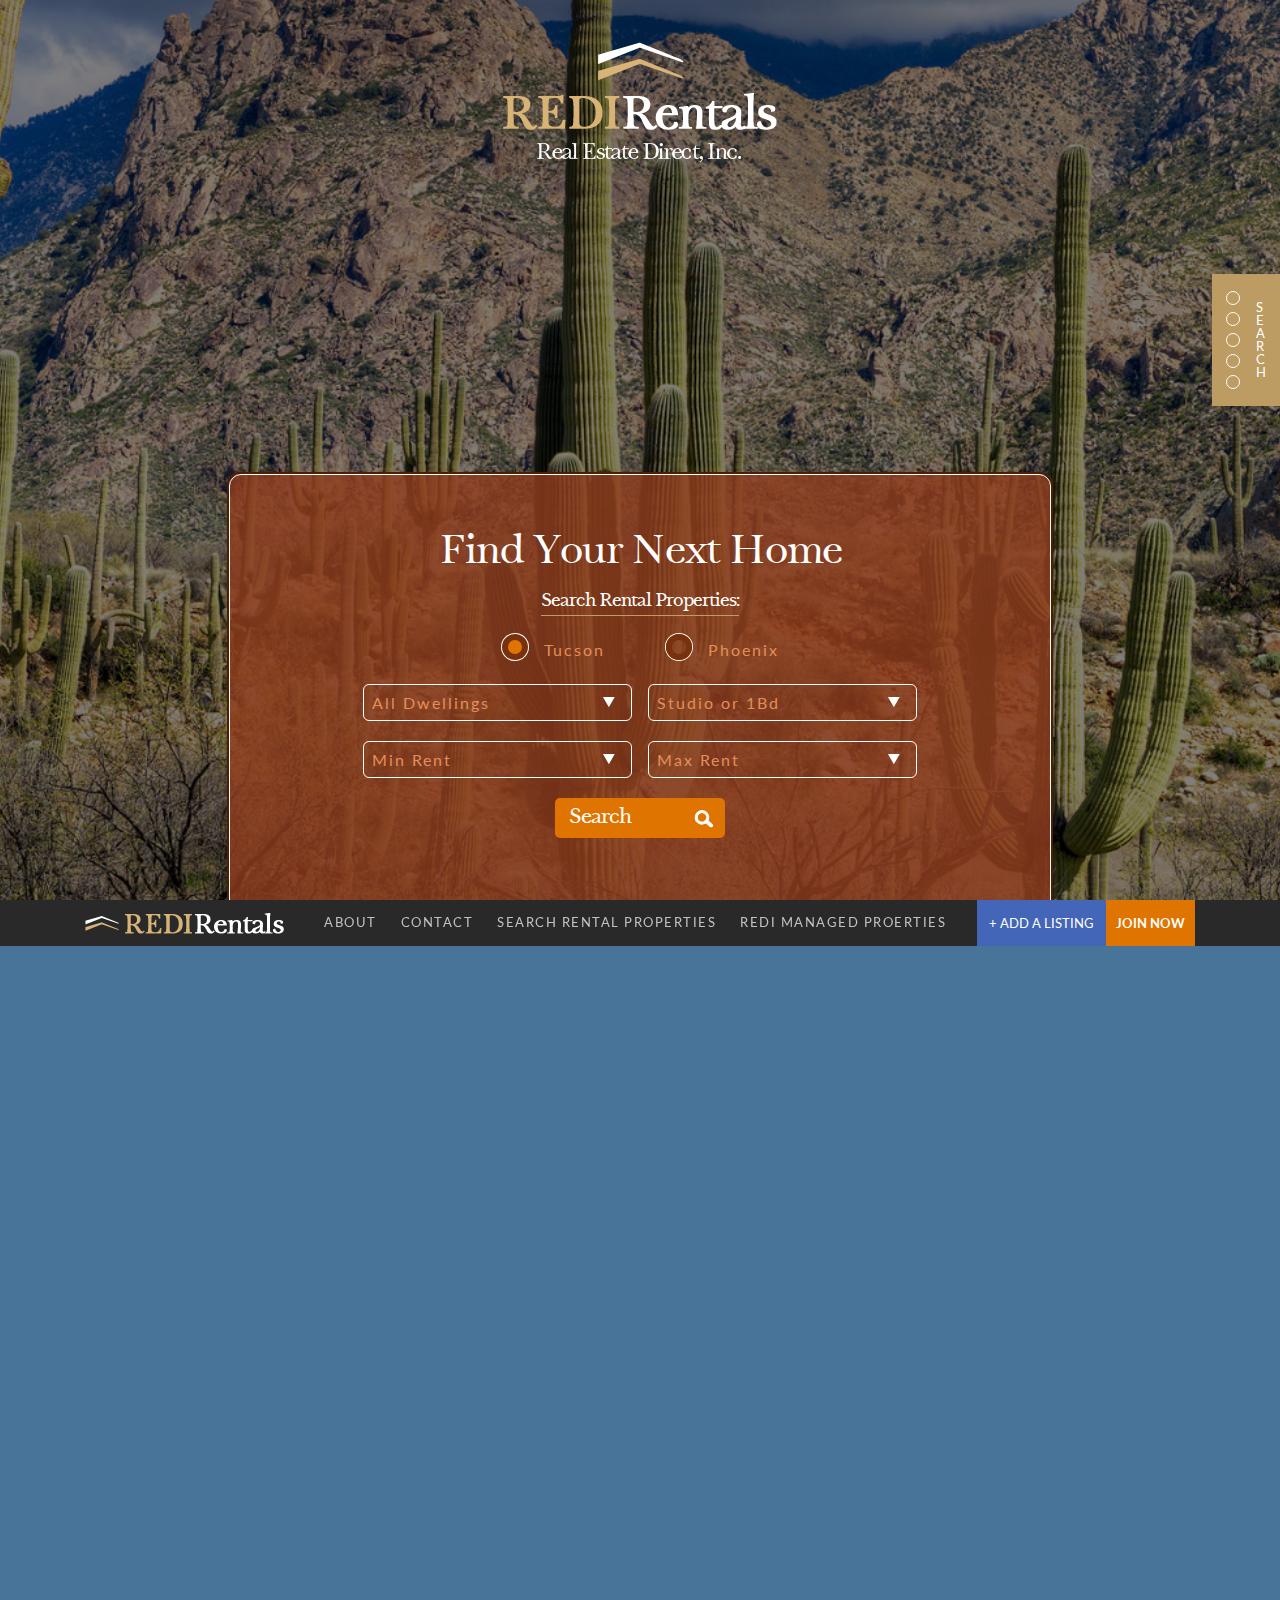
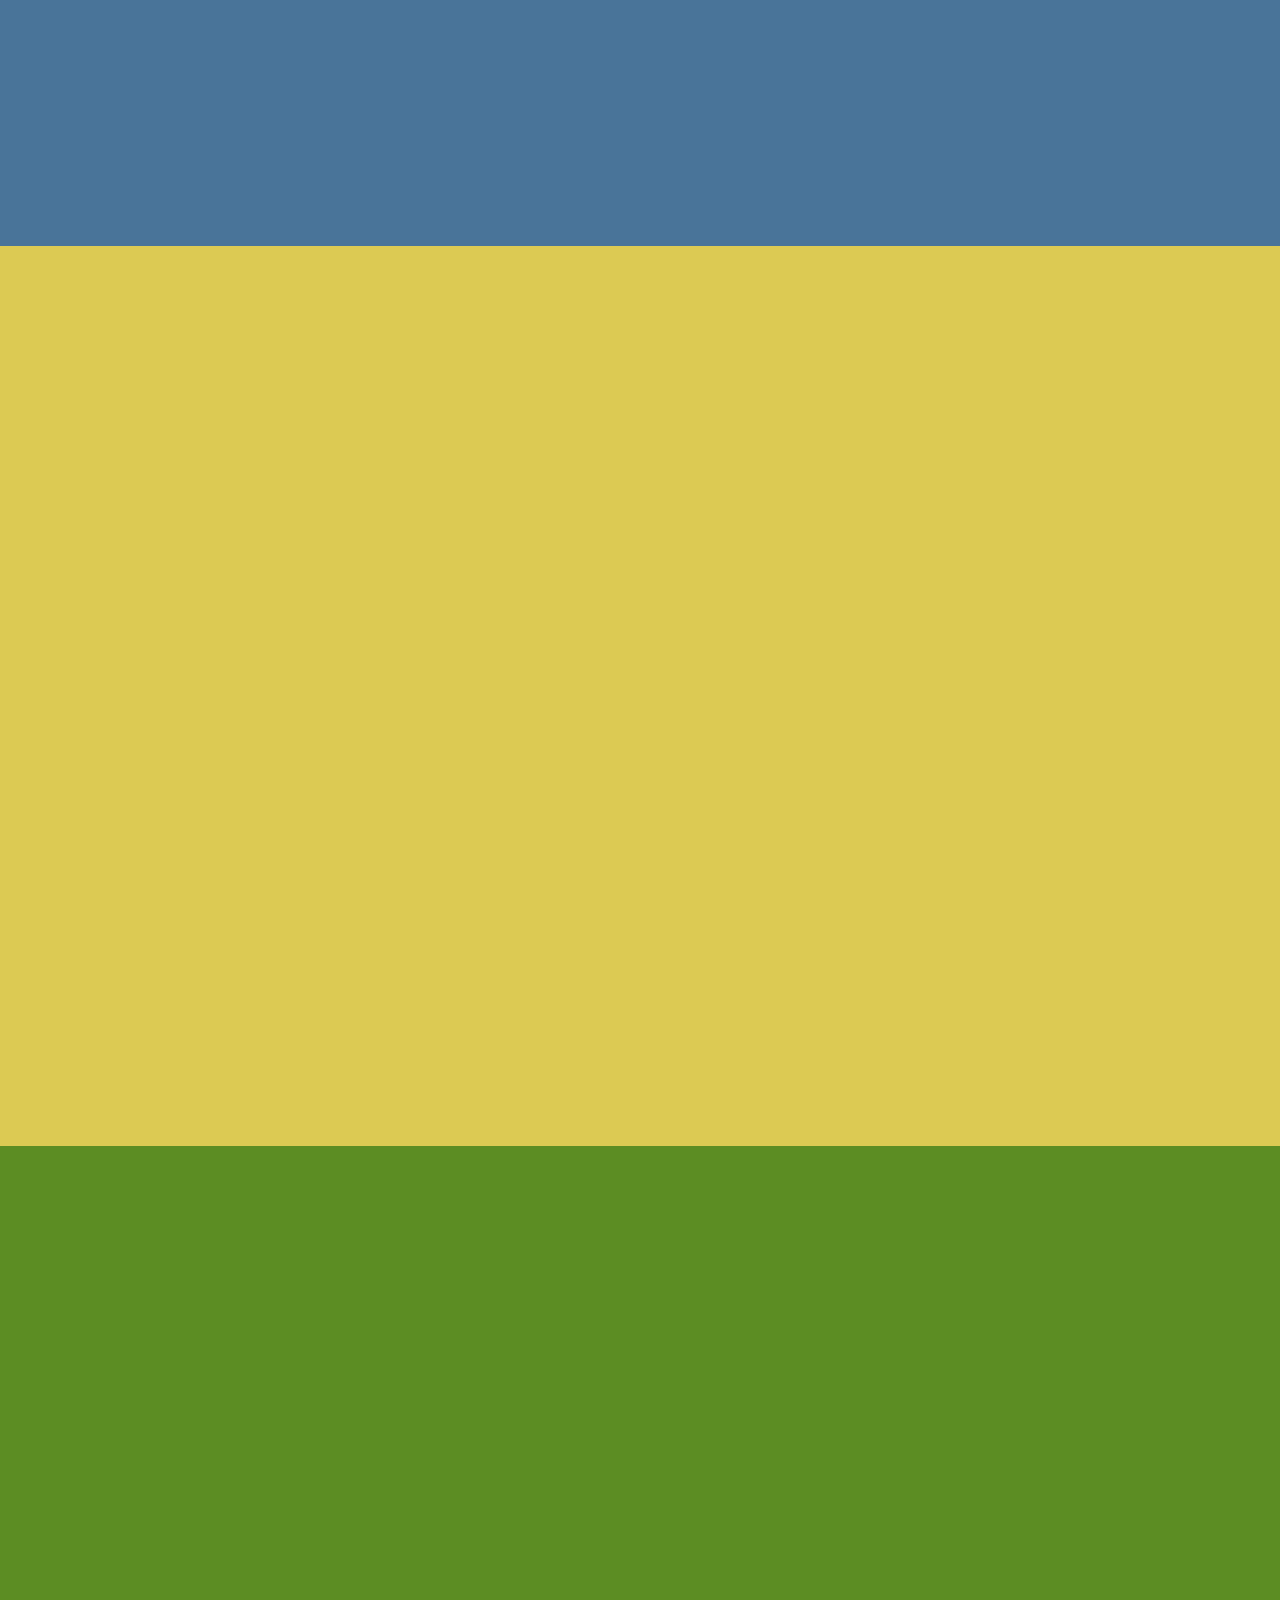
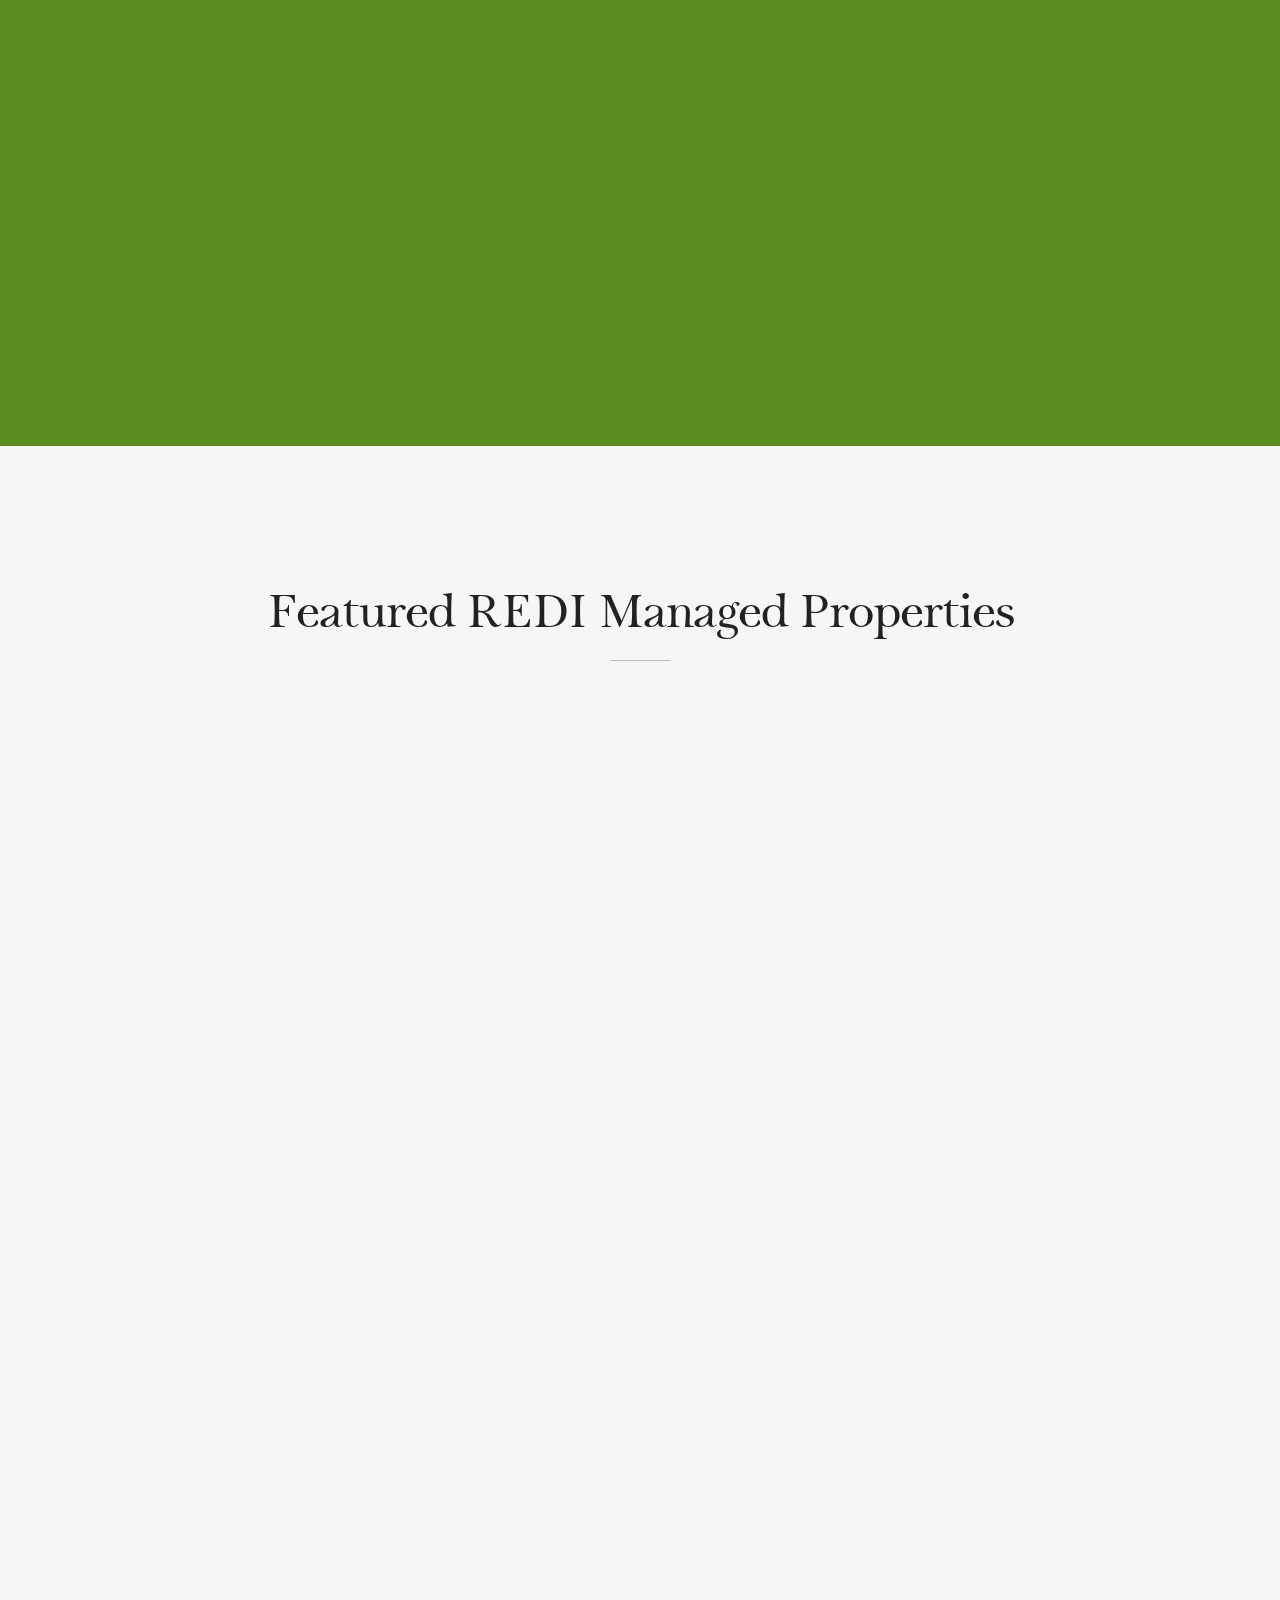
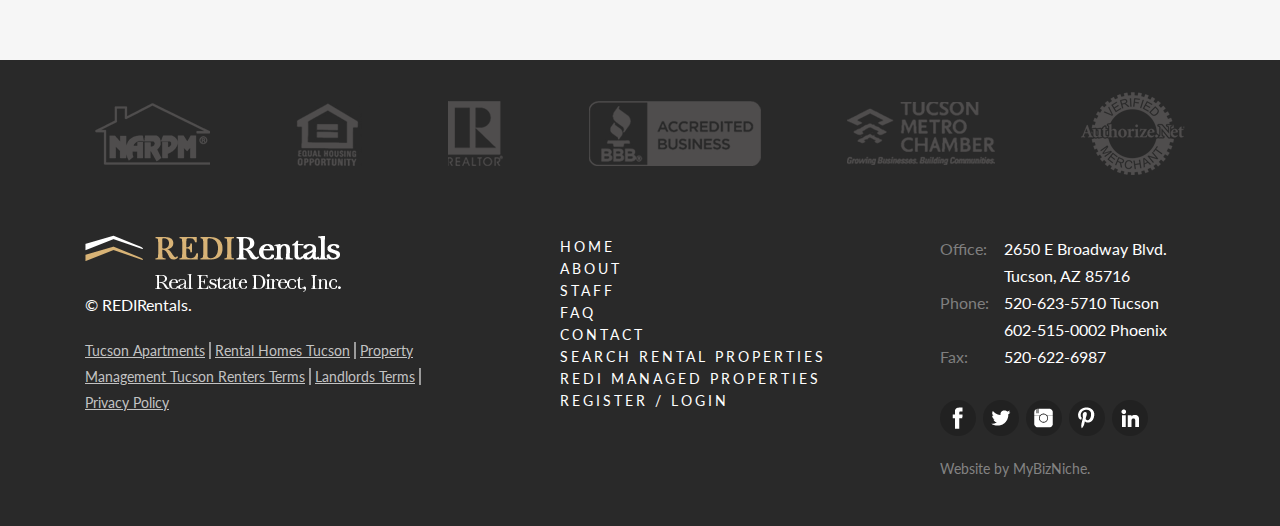
<file: index.html>
<!doctype html>

<html lang="en">
<head>
	<meta charset="utf-8">
	<meta name="viewport" content="width=device-width, initial-scale=1.0" />
	<link rel="icon" href="favicon.ico">

	<title>RediRentals</title>
	<meta name="description" content="The A Theme Starter Template">
	<meta name="author" content="Doyle See">
	
	<link href='https://fonts.googleapis.com/css?family=Lato:400,400italic,700,900italic' rel='stylesheet' type='text/css'>
	<link rel="stylesheet" href="css/foundation.min.css" />
	<link rel="stylesheet" href="css/slicknav.min.css">
	<link rel="stylesheet" href="style.css" />
	<link rel="stylesheet" href="css/hover-min.css">
	<script src="js/vendor/modernizr.js"></script>
</head>

<body>
	<div id="pre-loaders">
		<div class="sk-circle">
			<div class="sk-circle1 sk-child"></div>
			<div class="sk-circle2 sk-child"></div>
			<div class="sk-circle3 sk-child"></div>
			<div class="sk-circle4 sk-child"></div>
			<div class="sk-circle5 sk-child"></div>
			<div class="sk-circle6 sk-child"></div>
			<div class="sk-circle7 sk-child"></div>
			<div class="sk-circle8 sk-child"></div>
			<div class="sk-circle9 sk-child"></div>
			<div class="sk-circle10 sk-child"></div>
			<div class="sk-circle11 sk-child"></div>
			<div class="sk-circle12 sk-child"></div>
		</div>
	</div><!--close #pre-loaders-->
	
	<div id="page-content" class="page-content">
		<div class="section-nav">
			<div class="section-nav__list">
				<ul>
					<li><a href="#home-section-1"></a></li>
					<li><a href="#home-section-2"></a></li>
					<li><a href="#home-section-3"></a></li>
					<li><a href="#home-section-4"></a></li>
					<li><a href="#home-section-5"></a></li>
				</ul>
			</div>
			<div class="section-nav__search">
				S<br />E<br />A<br />R<br />C<br />H
			</div>
		</div><!--close .section-nav-->
		
		<div id="home-section-1" class="section home-section-1 active">
			<div class="home-section-1__image effects effects--1 effects--fade-in"></div>
			<div class="row">
				<div class="small-12 columns">
					<h1 class="effects effects--2 effects--fade-in"><img src="img/home-section-1-logo.png" alt="" /></h1>
				</div>
			</div>
			<div class="home-section-1__form effects effects--3 effects--slide-up">
				<div class="home-section-1__form-inner">
					<div class="home-section-1__form-copy effects effects--4 effects--fade-in">
						<h2>Find Your Next Home</h2>
						<h3>Search Rental Properties:</h3>
						<form>
							<div class="home-section-1__form-row">
								<fieldset>
									<label for="tucson">
										<input type="radio" value="Tucson" name="location" id="tucson" checked>
										<span>Tucson</span>
									</label>
									<label for="phoenix">
										<input type="radio" value="Phoenix" name="location" id="phoenix">
										<span>Phoenix</span>
									</label>
								</fieldset>
							</div>
							<div class="home-section-1__form-row">
								<select class="home-section-1__form-all-dwellings">
									<option value="All Dwellings">All Dwellings</option>
									<option value="All Dwellings">All Dwellings</option>
									<option value="All Dwellings">All Dwellings</option>
								</select>
								<select class="home-section-1__form-studio-1bd">
									<option value="Studio or 1Bd">Studio or 1Bd</option>
									<option value="Studio or 1Bd">Studio or 1Bd</option>
									<option value="Studio or 1Bd">Studio or 1Bd</option>
								</select>
							</div>
							<div class="home-section-1__form-row">
								<select>
									<option value="Min Rent">Min Rent</option>
									<option value="Min Rent">Min Rent</option>
									<option value="Min Rent">Min Rent</option>
								</select>
								<select>
									<option value="Max Rent">Max Rent</option>
									<option value="Max Rent">Max Rent</option>
									<option value="Max Rent">Max Rent</option>
								</select>
							</div>
							<input type="submit" value="Search" class="button-orange" />
						</form>
					</div><!--close .home-section-1__form-copy-->
				</div><!--close .home-section-1__form-inner-->
			</div><!--close .home-section-1__form-->
		</div><!--close .home-section-1-->
		
		<div id="menu-anchor-js"></div>
		<div id="menu-js" class="menu">
			<div class="row">
				<div class="small-12 columns clearfix">
					<div class="left">
						<a href="index.html" class="menu__logo"><img src="img/menu-logo.png" alt="" /></a>
						<ul id="menu__list-js" class="menu__list">
							<li>
								<a href="about-us.html">About</a>
								<ul>
									<li><a href="#">Our Staff</a></li>
									<li><a href="#">Redi FAQs</a></li>
								</ul>
							</li>
							<li><a href="contact-us.html">Contact</a></li>
							<li><a href="#">Search Rental Properties</a></li>
							<li><a href="#">Redi Managed Proerties</a></li>
							<li class="hide-for-large-up"><a href="#">Add A Listing</a></li>
							<li class="hide-for-large-up"><a href="#">Join Now</a></li>
						</ul>
					</div>
					<div class="right">
						<a href="#" class="menu__add-listing">+ Add A Listing</a>
						<a href="#" class="menu__join-now">Join Now</a>
					</div>
				</div>
			</div>
		</div><!--close .menu-->
		
		<div id="home-section-2" class="section home-section-2">
			<div id="home-section-2__clouds-js" class="home-section-2__clouds effects effects--3 effects--fade-in">
				<img src="img/home-section-2__clouds.png" alt="" class="floating" />
			</div>
			<div class="row">
				<div class="small-12 column">
					<div class="home-section-2__house">
						<h2 class="effects effects--2 effects--fade-in"><span>What We Offer At</span>REDI Rentals</h2>
						<img src="img/home-section-2__house.png" alt="" class="effects effects--1 effects--fade-in" />
						<span class="effects effects--2 effects--fade-in"><a href="#" class="button-orange hvr-wobble-vertical">Learn More</a></a>
					</div>
					<div class="home-section-2__circles effects effects--2 effects--fade-in">
						<span>Property Management</span>
						<span>Rentals Location</span>
						<span>Sales</span>
					</div>					
				</div>
			</div>
		</div><!--close .home-section-2-->
		
		<div id="home-section-3" class="section home-section-3">
			<div class="row">
				<div class="small-12 column">
					<h2 class="effects effects--2 effects--fade-in">To Owners and Landlords<span>List your Rental with REDI<span></h2>
					<div class="home-section-3__circles effects effects--3 effects--fade-in">
						<span>It's Free</span>
						<span>Great Exposure for Your Property</span>
						<span>Higher Quality Tenants</span>
					</div>
				</div>
			</div>
			<div class="home-section-3__inner">
				<div class="home-section-3__ipad effects effects--1 effects--slide-up">
					<img src="img/home-section-3__ipad.png" alt="" />
				</div>
				<div class="home-section-3__house effects effects--2 effects--fade-in">
					<img src="img/home-section-3__house.png" alt="" />
				</div>
				<a href="#" class="button-orange effects effects--4 effects--fade-in">+ Add a Listing Now</a>
			</div>
		</div><!--close .home-section-3-->
		
		<div id="home-section-4" class="section home-section-4">
			<div class="home-section-4__image effects effects--1 effects--fade-in"></div>
			<div class="row">
				<div class="small-12 column">
					<h2 class="effects effects--2 effects--fade-in">Notification thru Text Messaging</h2>
				</div>
			</div>
			<div class="home-section-4__iphone effects effects--3 effects--slide-up">
				<img src="img/home-section-4__iphone.png" alt="" />
				<div class="home-section-4__copy">
					<div class="bounce"><img src="img/home-section-4__notification.png" alt="" class="home-section-4__notification effects effects--4 effects--fade-in" /></div>
					<img src="img/home-section-4__house.png" alt="" class="effects effects--4 effects--fade-in" />
					<div class="home-section-4__copy-inner effects effects--4 effects--fade-in">
						<p>Fusce et venenatis semmagna lectus, lobortis vel neque nec, interdum pulvinar turpis!</p>
						<a href="#" class="button-orange hvr-wobble-vertical">Know More</a>
					</div>
				</div>
			</div>			
		</div><!--close .home-section-4-->
		
		<div id="home-section-5" class="home-section-5">
			<div class="row">
				<div class="small-12 column">
					<h2>Featured REDI Managed Properties</h2>
				</div>			
				<div class="row properties grid effect-4" id="grid">
					<div class="small-12 medium-6 large-3 columns properties__item effects-section effects effects--1 effects--fade-in effects--flip-wrapper">
						<a href="#">
							<img src="img/properties__item-img.jpg" alt="" class="effects--flip" />
							<h2>Lovely Towns</h2>
						</a>
						<p><strong>Apartment</strong><br />
						<span><strong>Bedrooms</strong>: 2</span>
						<span><strong>Toilet and Bath</strong>: 2</span>
						<p class="properties__item-price">$800/month</p>
					</div><!--close .properties__item-->
					<div class="small-12 medium-6 large-3 columns properties__item effects-section effects effects--1 effects--fade-in effects--flip-wrapper">
						<a href="#">
							<img src="img/properties__item-img.jpg" alt="" class="effects--flip" />
							<h2>Lovely Towns</h2>
						</a>
						<p><strong>Apartment</strong><br />
						<span><strong>Bedrooms</strong>: 2</span>
						<span><strong>Toilet and Bath</strong>: 2</span>
						<p class="properties__item-price">$800/month</p>
					</div><!--close .properties__item-->
					<div class="small-12 medium-6 large-3 columns properties__item effects-section effects effects--1 effects--fade-in effects--flip-wrapper">
						<a href="#">
							<img src="img/properties__item-img.jpg" alt="" class="effects--flip" />
							<h2>Lovely Towns</h2>
						</a>
						<p><strong>Apartment</strong><br />
						<span><strong>Bedrooms</strong>: 2</span>
						<span><strong>Toilet and Bath</strong>: 2</span>
						<p class="properties__item-price">$800/month</p>
					</div><!--close .properties__item-->
					<div class="small-12 medium-6 large-3 columns properties__item effects-section effects effects--1 effects--fade-in effects--flip-wrapper">
						<a href="#">
							<img src="img/properties__item-img.jpg" alt="" class="effects--flip" />
							<h2>Lovely Towns</h2>
						</a>
						<p><strong>Apartment</strong><br />
						<span><strong>Bedrooms</strong>: 2</span>
						<span><strong>Toilet and Bath</strong>: 2</span>
						<p class="properties__item-price">$800/month</p>
					</div><!--close .properties__item-->
					<div class="small-12 medium-6 large-3 columns properties__item effects-section effects effects--1 effects--fade-in effects--flip-wrapper">
						<a href="#">
							<img src="img/properties__item-img.jpg" alt="" class="effects--flip" />
							<h2>Lovely Towns</h2>
						</a>
						<p><strong>Apartment</strong><br />
						<span><strong>Bedrooms</strong>: 2</span>
						<span><strong>Toilet and Bath</strong>: 2</span>
						<p class="properties__item-price">$800/month</p>
					</div><!--close .properties__item-->
					<div class="small-12 medium-6 large-3 columns properties__item effects-section effects effects--1 effects--fade-in effects--flip-wrapper">
						<a href="#">
							<img src="img/properties__item-img.jpg" alt="" class="effects--flip" />
							<h2>Lovely Towns</h2>
						</a>
						<p><strong>Apartment</strong><br />
						<span><strong>Bedrooms</strong>: 2</span>
						<span><strong>Toilet and Bath</strong>: 2</span>
						<p class="properties__item-price">$800/month</p>
					</div><!--close .properties__item-->
					<div class="small-12 medium-6 large-3 columns properties__item effects-section effects effects--1 effects--fade-in effects--flip-wrapper">
						<a href="#">
							<img src="img/properties__item-img.jpg" alt="" class="effects--flip" />
							<h2>Lovely Towns</h2>
						</a>
						<p><strong>Apartment</strong><br />
						<span><strong>Bedrooms</strong>: 2</span>
						<span><strong>Toilet and Bath</strong>: 2</span>
						<p class="properties__item-price">$800/month</p>
					</div><!--close .properties__item-->
					<div class="small-12 medium-6 large-3 columns properties__item effects-section effects effects--1 effects--fade-in effects--flip-wrapper">
						<a href="#">
							<img src="img/properties__item-img.jpg" alt="" class="effects--flip" />
							<h2>Lovely Towns</h2>
						</a>
						<p><strong>Apartment</strong><br />
						<span><strong>Bedrooms</strong>: 2</span>
						<span><strong>Toilet and Bath</strong>: 2</span>
						<p class="properties__item-price">$800/month</p>
					</div><!--close .properties__item-->
				</div><!--close .properties-->
			</div>
		</div><!--close .home-section-5-->
		
		<div class="footer">
			<div class="row">
				<div class="small-12 column">
					<div class="footer__affiliations">
						<img src="img/footer__affiliations--1.png" alt="" />
						<img src="img/footer__affiliations--2.png" alt="" />
						<img src="img/footer__affiliations--3.png" alt="" />
						<img src="img/footer__affiliations--4.png" alt="" />
						<img src="img/footer__affiliations--5.png" alt="" />
						<img src="img/footer__affiliations--6.png" alt="" />
					</div>
					<div class="row">
						<div class="small-12 medium-4 columns footer__info">
							<img src="img/footer__info-logo.png" alt="" />
							<p>&copy; REDIRentals.</p>
							<div>
								<a href="#">Tucson Apartments</a>
								<a href="#">Rental Homes Tucson</a>
								<a href="#">Property Management Tucson Renters Terms</a>
								<a href="#">Landlords Terms</a>
								<a href="#">Privacy Policy</a>
							</div>
						</div>
						<div class="small-12 medium-4 medium-offset-1 columns footer__menu">
							<ul>
								<li><a href="#">Home</a></li>
								<li><a href="#">About</a></li>
								<li><a href="#">Staff</a></li>
								<li><a href="#">FAQ</a></li>
								<li><a href="#">Contact</a></li>
								<li><a href="#">Search Rental Properties</a></li>
								<li><a href="#">Redi Managed Properties</a></li>
								<li><a href="#">Register / Login</a></li>
							</ul>
						</div>
						<div class="small-12 medium-3 columns footer__contact">
							<div class="footer__contact-list">
								<div class="footer__contact-item clearfix">
									<span>Office:</span>
									<span>2650 E Broadway Blvd.<br />Tucson, AZ 85716</span>
								</div>
								<div class="footer__contact-item clearfix">
									<span>Phone:</span>
									<span>520-623-5710 Tucson<br />602-515-0002 Phoenix</span>
								</div>
								<div class="footer__contact-item clearfix">
									<span>Fax:</span>
									<span>520-622-6987</span>
								</div>
							</div>
							<div class="footer__contact-social clearfix hi-icon-effect-1 hi-icon-effect-1a">
								<a href="#" class="footer__contact-social--facebook hi-icon">Facebook</a>
								<a href="#" class="footer__contact-social--twitter hi-icon">Twitter</a>
								<a href="#" class="footer__contact-social--instagram hi-icon">Instagram</a>
								<a href="#" class="footer__contact-social--pinterest hi-icon">Pinterest</a>
								<a href="#" class="footer__contact-social--linkedin hi-icon">LinkedIn</a>
							</div>
							<p>Website by MyBizNiche.</p>
						</div>
					</div>
				</div>
			</div>
		</div><!--close .footer-->
		
	</div><!--close .page-content-->
	
	<script src="js/vendor/jquery.js"></script>
	<script src="js/foundation.min.js"></script>
	<script src="js/vendor/jquery.slicknav.min.js"></script>
	<script src="js/custom.js"></script>
</body>
</html>
</file>
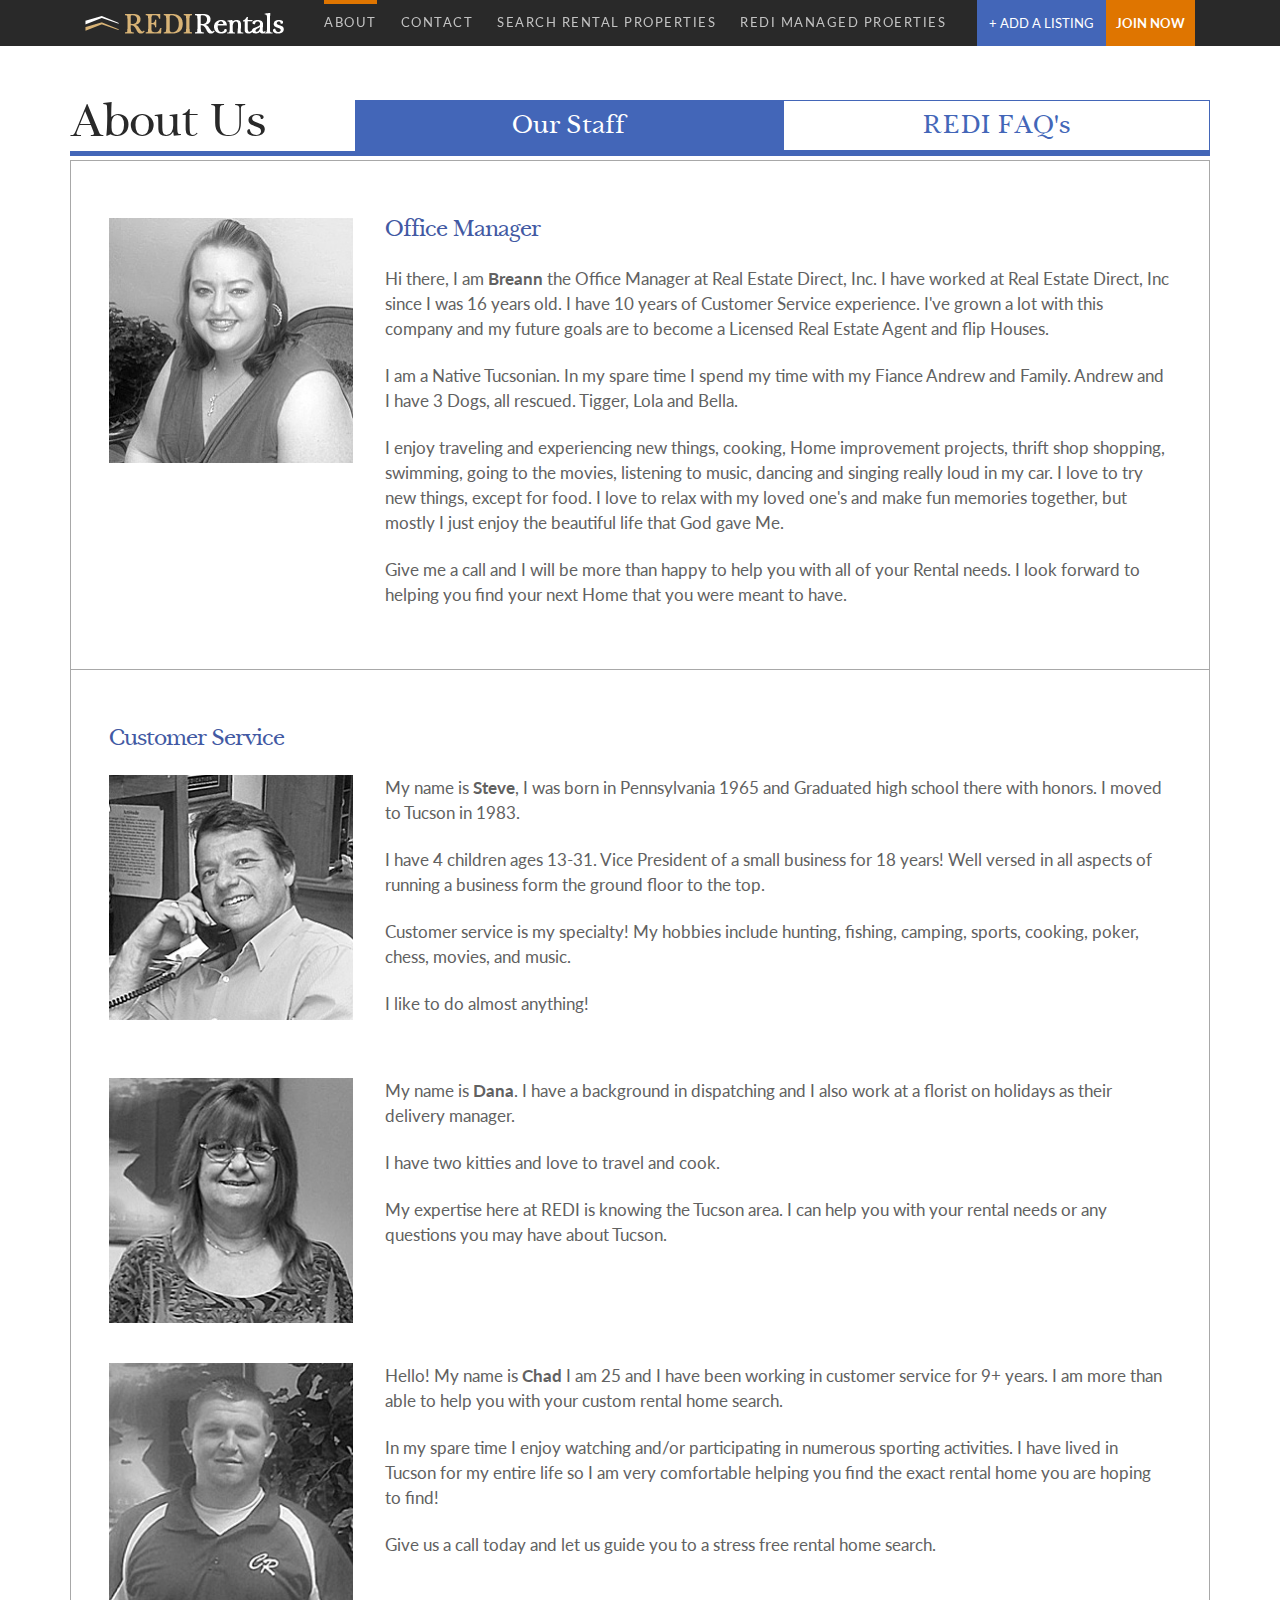
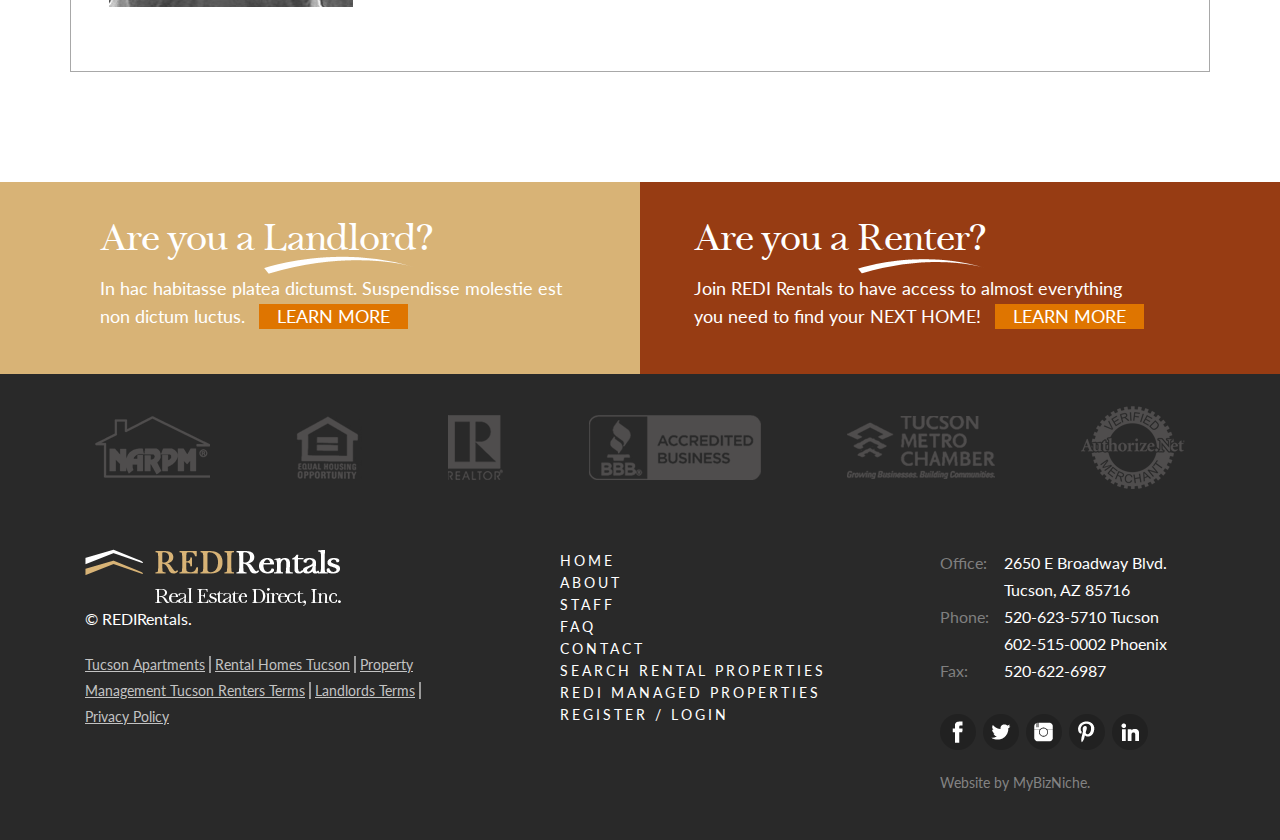
<file: about-us.html>
<!doctype html>

<html lang="en">
<head>
	<meta charset="utf-8">
	<meta name="viewport" content="width=device-width, initial-scale=1.0" />
	<link rel="icon" href="favicon.ico">

	<title>RediRentals</title>
	<meta name="description" content="The A Theme Starter Template">
	<meta name="author" content="Doyle See">
	
	<link href='https://fonts.googleapis.com/css?family=Lato:400,400italic,700,900italic' rel='stylesheet' type='text/css'>
	<link rel="stylesheet" href="css/foundation.min.css" />
	<link rel="stylesheet" href="css/slicknav.min.css">
	<link rel="stylesheet" href="style.css" />
	<link rel="stylesheet" href="css/hover-min.css">
	<script src="js/vendor/modernizr.js"></script>
</head>

<body>
	<div id="pre-loaders">
		<div class="sk-circle">
			<div class="sk-circle1 sk-child"></div>
			<div class="sk-circle2 sk-child"></div>
			<div class="sk-circle3 sk-child"></div>
			<div class="sk-circle4 sk-child"></div>
			<div class="sk-circle5 sk-child"></div>
			<div class="sk-circle6 sk-child"></div>
			<div class="sk-circle7 sk-child"></div>
			<div class="sk-circle8 sk-child"></div>
			<div class="sk-circle9 sk-child"></div>
			<div class="sk-circle10 sk-child"></div>
			<div class="sk-circle11 sk-child"></div>
			<div class="sk-circle12 sk-child"></div>
		</div>
	</div><!--close #pre-loaders-->
	
	<div id="page-content" class="page-content">		
		<div id="menu-anchor-js"></div>
		<div id="menu-js" class="menu">
			<div class="row">
				<div class="small-12 columns clearfix">
					<div class="left">
						<a href="index.html" class="menu__logo"><img src="img/menu-logo.png" alt="" /></a>
						<ul id="menu__list-js" class="menu__list">
							<li class="active">
								<a href="about-us.html">About</a>
								<ul>
									<li><a href="#">Our Staff</a></li>
									<li><a href="#">Redi FAQs</a></li>
								</ul>
							</li>
							<li><a href="contact-us.html">Contact</a></li>
							<li><a href="#">Search Rental Properties</a></li>
							<li><a href="#">Redi Managed Proerties</a></li>
							<li class="hide-for-large-up"><a href="#">Add A Listing</a></li>
							<li class="hide-for-large-up"><a href="#">Join Now</a></li>
						</ul>
					</div>
					<div class="right">
						<a href="#" class="menu__add-listing">+ Add A Listing</a>
						<a href="#" class="menu__join-now">Join Now</a>
					</div>
				</div>
			</div>
		</div><!--close .menu-->
		
		<div class="main-content main-content--about-us">
			<div class="row">
				<div class="small-12 medium-4 large-3 columns about-us__heading">
					<h1>About Us</h1>
				</div>
				<div class="small-12 medium-8 large-9 columns about-us__tabs">
					<ul class="tabs vertical clearfix" data-tab>
						<li class="tab-title active"><a href="#our-staff">Our Staff</a></li>
						<li class="tab-title"><a href="#redi-faqs">REDI FAQ's</a></li>
					</ul>
				</div>
			</div>
			<div class="row">
				<div class="small-12 column main-content__top-border"></div>
			</div>
			<div class="row main-content__inner">
				<div class="tabs-content">
					<div class="content active" id="our-staff">
						<div class="our-staff__list">
							<div class="our-staff__item clearfix">
								<div class="our-staff__item-image">
									<img src="img/our-staff__item-image--breann.jpg" alt="" />
								</div>
								<div class="our-staff__item-copy clearfix-">
									<h2>Office Manager</h2>
									<p>Hi there, I am <strong>Breann</strong> the Office Manager at Real Estate Direct, Inc. I have worked at Real Estate Direct, Inc since I was 16 years old. I have 10 years of Customer Service experience. I've grown a lot with this company and my future goals are to become a Licensed Real Estate Agent and flip Houses.</p>
									<p>I am a Native Tucsonian. In my spare time I spend my time with my Fiance Andrew and Family. Andrew and I have 3 Dogs, all rescued. Tigger, Lola and Bella.</p>
									<p>I enjoy traveling and experiencing new things, cooking, Home improvement projects, thrift shop shopping, swimming, going to the movies, listening to music, dancing and singing really loud in my car. I love to try new things, except for food. I love to relax with my loved one's and make fun memories together, but mostly I just enjoy the beautiful life that God gave Me.</p>
									<p>Give me a call and I will be more than happy to help you with all of your Rental needs. I look forward to helping you find your next Home that you were meant to have.</p>
								</div>
							</div><!--close .our-staff__item clearfix-->
						</div><!--close .our-staff__list-->
						<div class="our-staff__list">
							<h2>Customer Service</h2>
							<div class="our-staff__item clearfix">
								<div class="our-staff__item-image">
									<img src="img/our-staff__item-image--steve.jpg" alt="" />
								</div>
								<div class="our-staff__item-copy clearfix-">
									<p>My name is <strong>Steve</strong>, I was born in Pennsylvania 1965 and Graduated high school there with honors. I moved to Tucson in 1983.</p>
									<p>I have 4 children ages 13-31. Vice President of a small business for 18 years! Well versed in all aspects of running a business form the ground floor to the top.</p>
									<p>Customer service is my specialty!  My hobbies include hunting, fishing, camping, sports, cooking, poker, chess, movies, and music.</p>
									<p>I like to do almost anything!</p>
								</div>
							</div><!--close .our-staff__item clearfix-->
							<div class="our-staff__item clearfix">
								<div class="our-staff__item-image">
									<img src="img/our-staff__item-image--dana.jpg" alt="" />
								</div>
								<div class="our-staff__item-copy clearfix-">
									<p>My name is <strong>Dana</strong>. I have a background in dispatching and I also work at a florist on holidays as their delivery manager.</p>
									<p>I have two kitties and love to travel and cook.</p>
									<p>My expertise here at REDI is knowing the Tucson area. I can help you with your rental needs or any questions you may have about Tucson.</p>
								</div>
							</div><!--close .our-staff__item clearfix-->
							<div class="our-staff__item clearfix">
								<div class="our-staff__item-image">
									<img src="img/our-staff__item-image--chad.jpg" alt="" />
								</div>
								<div class="our-staff__item-copy clearfix-">
									<p>Hello! My name is <strong>Chad</strong> I am 25 and I have been working in customer service for 9+ years. I am more than able to help you with your custom rental home search.</p>
									<p>In my spare time I enjoy watching and/or participating in numerous sporting activities. I have lived in Tucson for my entire life so I am very comfortable helping you find the exact rental home you are hoping to find!</p>
									<p>Give us a call today and let us guide you to a stress free rental home search.</p>
								</div>
							</div><!--close .our-staff__item clearfix-->							
						</div><!--close .our-staff__list-->						
					</div><!--close .content#our-staff-->
					<div class="content" id="redi-faqs">
						<ul class="accordion" data-accordion>
							<li class="accordion-navigation">
								<a href="#panel1a">Why should I use your service?</a>
								<div id="panel1a" class="content">
									Answer 1
								</div>
							</li>
							<li class="accordion-navigation">
								<a href="#panel2a">How much does it cost?</a>
								<div id="panel2a" class="content active">
									There is a one time fee of $60 to use the service.
								</div>
							</li>
							<li class="accordion-navigation">
								<a href="#panel3a">Is the fee refundable?</a>
								<div id="panel3a" class="content">
									Answer 3
								</div>
							</li>
							<li class="accordion-navigation">
								<a href="#panel4a">How long does the service last?</a>
								<div id="panel4a" class="content">
									Answer 4
								</div>
							</li>
							<li class="accordion-navigation">
								<a href="#panel5a">I’m a student, how early can I start looking?</a>
								<div id="panel5a" class="content">
									Answer 5
								</div>
							</li>
							<li class="accordion-navigation">
								<a href="#panel6a">How often do you get new properties?</a>
								<div id="panel6a" class="content">
									Answer 6
								</div>
							</li>
							<li class="accordion-navigation">
								<a href="#panel7a">Is the information updated?</a>
								<div id="panel7a" class="content">
									Answer 7
								</div>
							</li>
							<li class="accordion-navigation">
								<a href="#panel8a">How long have you been in business?</a>
								<div id="panel8a" class="content">
									Answer 8
								</div>
							</li>
							<li class="accordion-navigation">
								<a href="#panel9a">I don’t have a credit card, can I still register?</a>
								<div id="panel9a" class="content">
									Answer 9
								</div>
							</li>
							<li class="accordion-navigation">
								<a href="#panel10a">Where are you located?  What are your hours?</a>
								<div id="panel10a" class="content">
									Answer 10
								</div>
							</li>
							<li class="accordion-navigation">
								<a href="#panel11a">How do I contact you?</a>
								<div id="panel11a" class="content">
									Answer 11
								</div>
							</li>
							<li class="accordion-navigation">
								<a href="#panel12a">Is the fee refundable?</a>
								<div id="panel12a" class="content">
									Answer 12
								</div>
							</li>
						</ul>
					</div><!--close .content#redi-faqs-->
				</div>
			</div><!--close .main-content__inner-->
		</div><!--close .main-content-->
		
		<div class="pre-footer">
			<div class="pre-footer__fill pre-footer__fill--left"></div>
			<div class="pre-footer__fill pre-footer__fill--right"></div>
			<div class="row">
				<div class="small-12 medium-6 columns pre-footer__item pre-footer__item--landlord">
					<h2>Are you a Landlord?</h2>
					<p>In hac habitasse platea dictumst. Suspendisse molestie est non dictum luctus. <a href="#">Learn More</a></p>
				</div><!--close .pre-footer__landlord-->
				<div class="small-12 medium-6 columns pre-footer__item pre-footer__item--renter">
					<h2>Are you a Renter?</h2>
					<p>Join REDI Rentals to have access to almost everything you need to find your NEXT HOME! <a href="#">Learn More</a></p>
				</div><!--close .pre-footer__renter-->
			</div>
		</div><!--close .pre-footer-->
		
		<div class="footer">
			<div class="row">
				<div class="small-12 column">
					<div class="footer__affiliations">
						<img src="img/footer__affiliations--1.png" alt="" />
						<img src="img/footer__affiliations--2.png" alt="" />
						<img src="img/footer__affiliations--3.png" alt="" />
						<img src="img/footer__affiliations--4.png" alt="" />
						<img src="img/footer__affiliations--5.png" alt="" />
						<img src="img/footer__affiliations--6.png" alt="" />
					</div>
					<div class="row">
						<div class="small-12 medium-4 columns footer__info">
							<img src="img/footer__info-logo.png" alt="" />
							<p>&copy; REDIRentals.</p>
							<div>
								<a href="#">Tucson Apartments</a>
								<a href="#">Rental Homes Tucson</a>
								<a href="#">Property Management Tucson Renters Terms</a>
								<a href="#">Landlords Terms</a>
								<a href="#">Privacy Policy</a>
							</div>
						</div>
						<div class="small-12 medium-4 medium-offset-1 columns footer__menu">
							<ul>
								<li><a href="#">Home</a></li>
								<li><a href="#">About</a></li>
								<li><a href="#">Staff</a></li>
								<li><a href="#">FAQ</a></li>
								<li><a href="#">Contact</a></li>
								<li><a href="#">Search Rental Properties</a></li>
								<li><a href="#">Redi Managed Properties</a></li>
								<li><a href="#">Register / Login</a></li>
							</ul>
						</div>
						<div class="small-12 medium-3 columns footer__contact">
							<div class="footer__contact-list">
								<div class="footer__contact-item clearfix">
									<span>Office:</span>
									<span>2650 E Broadway Blvd.<br />Tucson, AZ 85716</span>
								</div>
								<div class="footer__contact-item clearfix">
									<span>Phone:</span>
									<span>520-623-5710 Tucson<br />602-515-0002 Phoenix</span>
								</div>
								<div class="footer__contact-item clearfix">
									<span>Fax:</span>
									<span>520-622-6987</span>
								</div>
							</div>
							<div class="footer__contact-social clearfix hi-icon-effect-1 hi-icon-effect-1a">
								<a href="#" class="footer__contact-social--facebook hi-icon">Facebook</a>
								<a href="#" class="footer__contact-social--twitter hi-icon">Twitter</a>
								<a href="#" class="footer__contact-social--instagram hi-icon">Instagram</a>
								<a href="#" class="footer__contact-social--pinterest hi-icon">Pinterest</a>
								<a href="#" class="footer__contact-social--linkedin hi-icon">LinkedIn</a>
							</div>
							<p>Website by MyBizNiche.</p>
						</div>
					</div>
				</div>
			</div>
		</div><!--close .footer-->
		
	</div><!--close .page-content-->
	
	<script src="js/vendor/jquery.js"></script>
	<script src="js/foundation.min.js"></script>
	<script src="js/vendor/jquery.slicknav.min.js"></script>
	<script src="js/custom.js"></script>
</body>
</html>
</file>
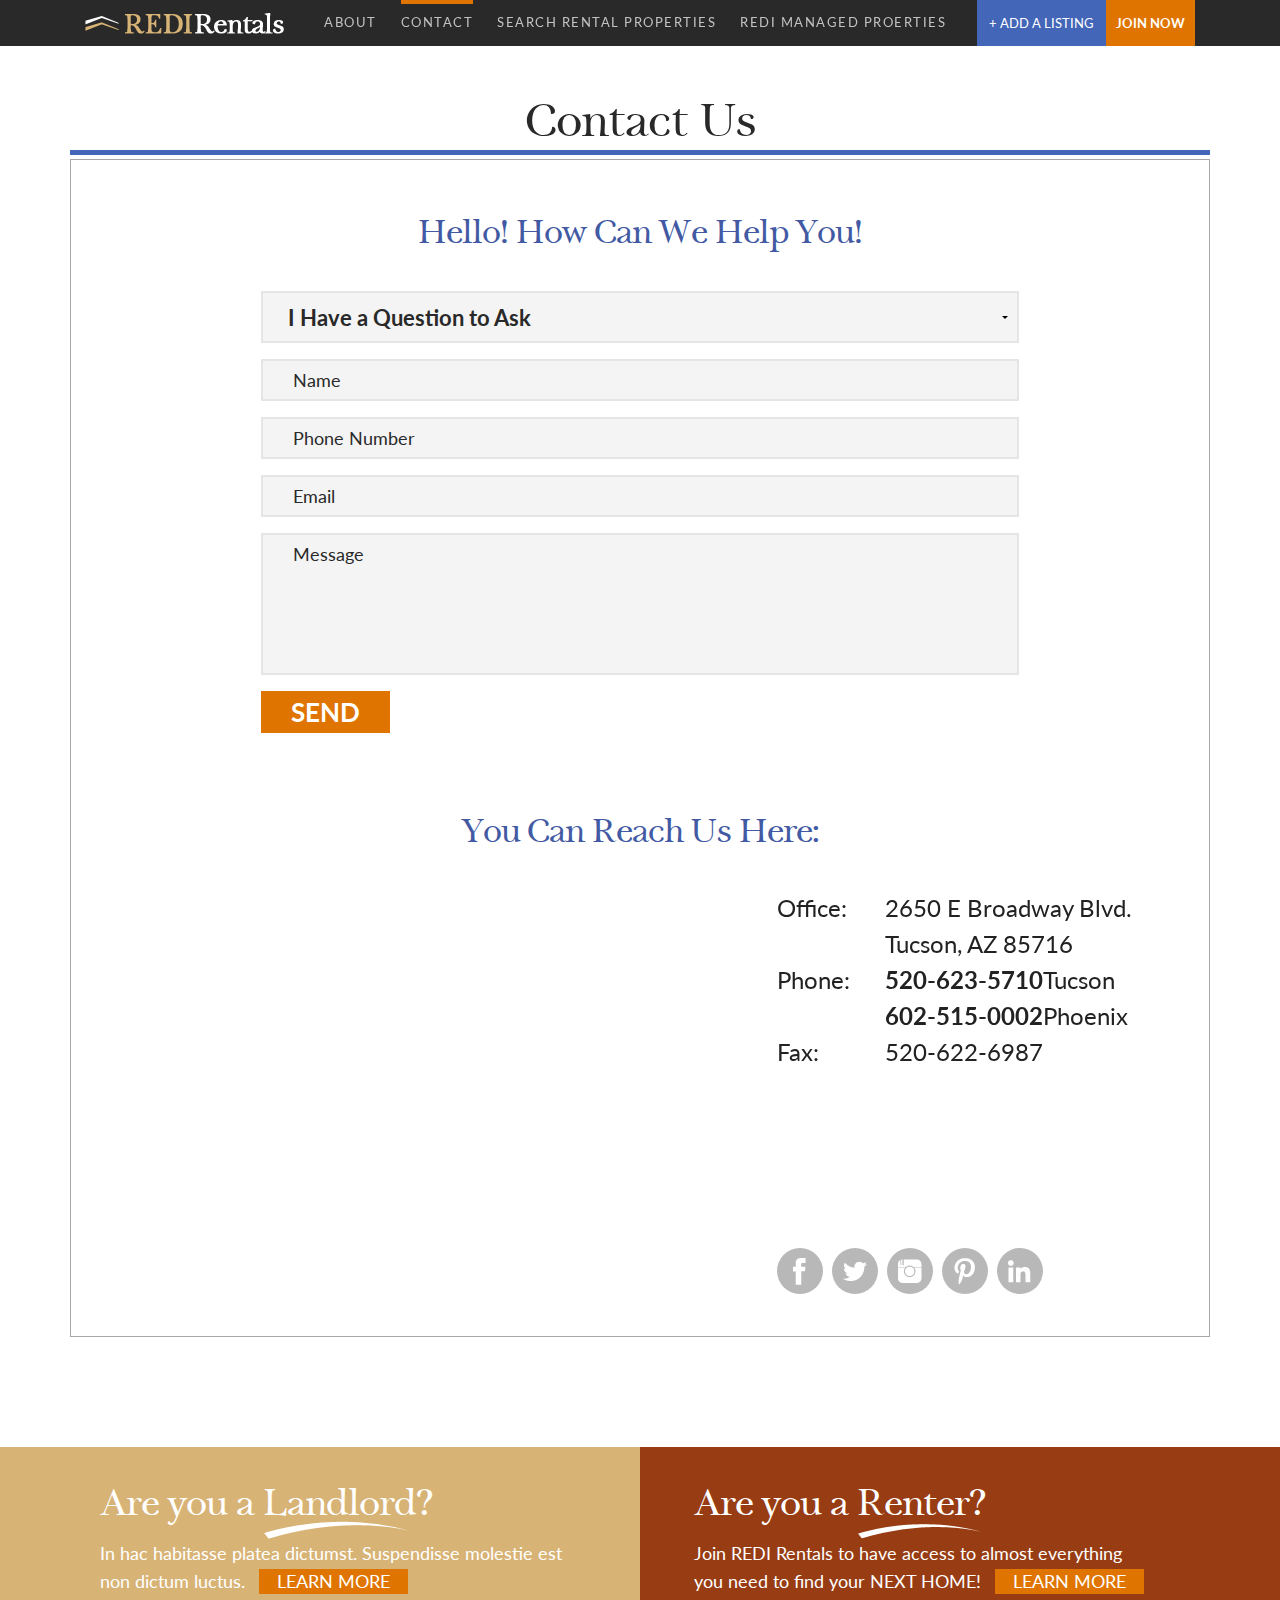
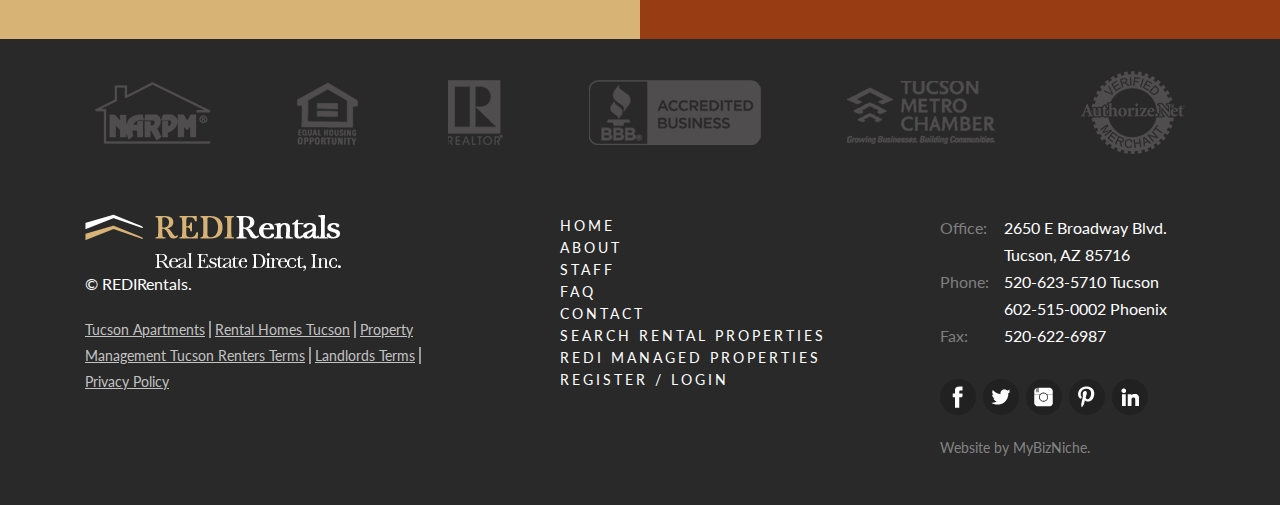
<file: contact-us.html>
<!doctype html>

<html lang="en">
<head>
	<meta charset="utf-8">
	<meta name="viewport" content="width=device-width, initial-scale=1.0" />
	<link rel="icon" href="favicon.ico">

	<title>RediRentals</title>
	<meta name="description" content="The A Theme Starter Template">
	<meta name="author" content="Doyle See">
	
	<link href='https://fonts.googleapis.com/css?family=Lato:400,400italic,700,900italic' rel='stylesheet' type='text/css'>
	<link rel="stylesheet" href="css/foundation.min.css" />
	<link rel="stylesheet" href="css/slicknav.min.css">
	<link rel="stylesheet" href="style.css" />
	<link rel="stylesheet" href="css/hover-min.css">
	<script src="js/vendor/modernizr.js"></script>
</head>

<body>
	<div id="pre-loaders">
		<div class="sk-circle">
			<div class="sk-circle1 sk-child"></div>
			<div class="sk-circle2 sk-child"></div>
			<div class="sk-circle3 sk-child"></div>
			<div class="sk-circle4 sk-child"></div>
			<div class="sk-circle5 sk-child"></div>
			<div class="sk-circle6 sk-child"></div>
			<div class="sk-circle7 sk-child"></div>
			<div class="sk-circle8 sk-child"></div>
			<div class="sk-circle9 sk-child"></div>
			<div class="sk-circle10 sk-child"></div>
			<div class="sk-circle11 sk-child"></div>
			<div class="sk-circle12 sk-child"></div>
		</div>
	</div><!--close #pre-loaders-->
	
	<div id="page-content" class="page-content">		
		<div id="menu-anchor-js"></div>
		<div id="menu-js" class="menu">
			<div class="row">
				<div class="small-12 columns clearfix">
					<div class="left">
						<a href="index.html" class="menu__logo"><img src="img/menu-logo.png" alt="" /></a>
						<ul id="menu__list-js" class="menu__list">
							<li>
								<a href="about-us.html">About</a>
								<ul>
									<li><a href="#">Our Staff</a></li>
									<li><a href="#">Redi FAQs</a></li>
								</ul>
							</li>
							<li class="active"><a href="contact-us.html">Contact</a></li>
							<li><a href="#">Search Rental Properties</a></li>
							<li><a href="#">Redi Managed Proerties</a></li>
							<li class="hide-for-large-up"><a href="#">Add A Listing</a></li>
							<li class="hide-for-large-up"><a href="#">Join Now</a></li>
						</ul>
					</div>
					<div class="right">
						<a href="#" class="menu__add-listing">+ Add A Listing</a>
						<a href="#" class="menu__join-now">Join Now</a>
					</div>
				</div>
			</div>
		</div><!--close .menu-->
		
		<div class="main-content main-content--contact-us">
			<div class="row">
				<div class="small-12 column">
					<h1>Contact Us</h1>
				</div>
			</div>
			<div class="row">
				<div class="small-12 column main-content__top-border"></div>
			</div>
			<div class="row main-content__inner">
				<div class="small-12 medium-8 medium-offset-2 end column contact-us__form">
					<h2>Hello! How Can We Help You!</h2>
					<form>
						<select>
							<option value="I Have a Question to Ask...">I Have a Question to Ask</option>
							<option value="I Have a Question to Ask...">I Have a Question to Ask</option>
							<option value="I Have a Question to Ask...">I Have a Question to Ask</option>
						</select>
						<input type="text" placeholder="Name" />
						<input type="text" placeholder="Phone Number" />
						<input type="email" placeholder="Email" />
						<textarea placeholder="Message"></textarea>
						<input type="submit" value="Send" />
					</form>
				</div><!--close .contact-us__form-->
				<div class="small-12 column contact-us__info">
					<h2>You Can Reach Us Here:</h2>
					<div class="row">
						<div class="small-12 medium-7 columns contact-us__info-map google-map">
							<iframe src="https://www.google.com/maps/embed?pb=!1m18!1m12!1m3!1d3375.369415228426!2d-110.9343625853682!3d32.22121831942418!2m3!1f0!2f0!3f0!3m2!1i1024!2i768!4f13.1!3m3!1m2!1s0x86d67048d6ac3369%3A0x1cd193f414d7d1d8!2s2650+E+Broadway+Blvd%2C+Tucson%2C+AZ+85716%2C+USA!5e0!3m2!1sen!2sca!4v1452919311534" width="645" height="404" frameborder="0" style="border:0" allowfullscreen></iframe>
						</div>
						<div class="small-12 medium-5 columns contact-us__info-details">
							<div class="contact-us__info-details-item clearfix">
								<span>Office:</span>
								<span>2650 E Broadway Blvd.<br />
								Tucson, AZ 85716</span>
							</div>
							<div class="contact-us__info-details-item clearfix">
								<span>Phone:</span>
								<span><strong>520-623-5710</strong>Tucson<br />
								<strong>602-515-0002</strong>Phoenix</span>
							</div>
							<div class="contact-us__info-details-item clearfix">
								<span>Fax:</span>
								<span>520-622-6987</span>
							</div>
							<div class="contact-us__info-details-social clearfix">
								<a href="#" class="contact-us__info-details-social--facebook">Facebook</a>
								<a href="#" class="contact-us__info-details-social--twitter">Twitter</a>
								<a href="#" class="contact-us__info-details-social--instagram">Instagram</a>
								<a href="#" class="contact-us__info-details-social--pinterest">Pinterest</a>
								<a href="#" class="contact-us__info-details-social--linkedin">LinkedIn</a>
							</div>
						</div>
					</div>
				</div><!--close .contact-us__info-->
			</div><!--close .main-content__inner-->
		</div><!--close .main-content-->
		
		<div class="pre-footer">
			<div class="pre-footer__fill pre-footer__fill--left"></div>
			<div class="pre-footer__fill pre-footer__fill--right"></div>
			<div class="row">
				<div class="small-12 medium-6 columns pre-footer__item pre-footer__item--landlord">
					<h2>Are you a Landlord?</h2>
					<p>In hac habitasse platea dictumst. Suspendisse molestie est non dictum luctus. <a href="#">Learn More</a></p>
				</div><!--close .pre-footer__landlord-->
				<div class="small-12 medium-6 columns pre-footer__item pre-footer__item--renter">
					<h2>Are you a Renter?</h2>
					<p>Join REDI Rentals to have access to almost everything you need to find your NEXT HOME! <a href="#">Learn More</a></p>
				</div><!--close .pre-footer__renter-->
			</div>
		</div><!--close .pre-footer-->
		
		<div class="footer">
			<div class="row">
				<div class="small-12 column">
					<div class="footer__affiliations">
						<img src="img/footer__affiliations--1.png" alt="" />
						<img src="img/footer__affiliations--2.png" alt="" />
						<img src="img/footer__affiliations--3.png" alt="" />
						<img src="img/footer__affiliations--4.png" alt="" />
						<img src="img/footer__affiliations--5.png" alt="" />
						<img src="img/footer__affiliations--6.png" alt="" />
					</div>
					<div class="row">
						<div class="small-12 medium-4 columns footer__info">
							<img src="img/footer__info-logo.png" alt="" />
							<p>&copy; REDIRentals.</p>
							<div>
								<a href="#">Tucson Apartments</a>
								<a href="#">Rental Homes Tucson</a>
								<a href="#">Property Management Tucson Renters Terms</a>
								<a href="#">Landlords Terms</a>
								<a href="#">Privacy Policy</a>
							</div>
						</div>
						<div class="small-12 medium-4 medium-offset-1 columns footer__menu">
							<ul>
								<li><a href="#">Home</a></li>
								<li><a href="#">About</a></li>
								<li><a href="#">Staff</a></li>
								<li><a href="#">FAQ</a></li>
								<li><a href="#">Contact</a></li>
								<li><a href="#">Search Rental Properties</a></li>
								<li><a href="#">Redi Managed Properties</a></li>
								<li><a href="#">Register / Login</a></li>
							</ul>
						</div>
						<div class="small-12 medium-3 columns footer__contact">
							<div class="footer__contact-list">
								<div class="footer__contact-item clearfix">
									<span>Office:</span>
									<span>2650 E Broadway Blvd.<br />Tucson, AZ 85716</span>
								</div>
								<div class="footer__contact-item clearfix">
									<span>Phone:</span>
									<span>520-623-5710 Tucson<br />602-515-0002 Phoenix</span>
								</div>
								<div class="footer__contact-item clearfix">
									<span>Fax:</span>
									<span>520-622-6987</span>
								</div>
							</div>
							<div class="footer__contact-social clearfix hi-icon-effect-1 hi-icon-effect-1a">
								<a href="#" class="footer__contact-social--facebook hi-icon">Facebook</a>
								<a href="#" class="footer__contact-social--twitter hi-icon">Twitter</a>
								<a href="#" class="footer__contact-social--instagram hi-icon">Instagram</a>
								<a href="#" class="footer__contact-social--pinterest hi-icon">Pinterest</a>
								<a href="#" class="footer__contact-social--linkedin hi-icon">LinkedIn</a>
							</div>
							<p>Website by MyBizNiche.</p>
						</div>
					</div>
				</div>
			</div>
		</div><!--close .footer-->
		
	</div><!--close .page-content-->
	
	<script src="js/vendor/jquery.js"></script>
	<script src="js/foundation.min.js"></script>
	<script src="js/vendor/jquery.slicknav.min.js"></script>
	<script src="js/custom.js"></script>
</body>
</html>
</file>
<file: style.css>
/*
Theme Name: The A Theme
Version: 1.0
Author: Doyle See
Author URI: http://doylesee.com
*/

/* Fonts */
@font-face {
    font-family: 'trystregular';
    src: url('fonts/tryst-regular-webfont.eot');
    src: url('fonts/tryst-regular-webfont.eot?#iefix') format('embedded-opentype'),
         url('fonts/tryst-regular-webfont.woff2') format('woff2'),
         url('fonts/tryst-regular-webfont.woff') format('woff'),
         url('fonts/tryst-regular-webfont.ttf') format('truetype'),
         url('fonts/tryst-regular-webfont.svg#trystregular') format('svg');
    font-weight: normal;
    font-style: normal;

}

body {
	font-family: 'Lato', sans-serif;
}
h1, h2, h3, h4 {
	font-family: 'trystregular', serif;
	letter-spacing: -1px;
}
h2 {
	font-size: 50px;
	line-height: 50px;
}

/* Pre-loaders */
#page-content {
	display: none;
}
#pre-loaders {
	left: 50%;
	height: 40px;
	margin: -20px 0 0 -20px;
	position: absolute;
	top: 50%;
	width: 40px;
}
.sk-circle {
  margin: 0;
  width: 40px;
  height: 40px;
  position: relative;
}
.sk-circle .sk-child {
  width: 100%;
  height: 100%;
  position: absolute;
  left: 0;
  top: 0;
}
.sk-circle .sk-child:before {
  content: '';
  display: block;
  margin: 0 auto;
  width: 15%;
  height: 15%;
  background-color: #333;
  border-radius: 100%;
  -webkit-animation: sk-circleBounceDelay 1.2s infinite ease-in-out both;
          animation: sk-circleBounceDelay 1.2s infinite ease-in-out both;
}
.sk-circle .sk-circle2 {
  -webkit-transform: rotate(30deg);
      -ms-transform: rotate(30deg);
          transform: rotate(30deg); }
.sk-circle .sk-circle3 {
  -webkit-transform: rotate(60deg);
      -ms-transform: rotate(60deg);
          transform: rotate(60deg); }
.sk-circle .sk-circle4 {
  -webkit-transform: rotate(90deg);
      -ms-transform: rotate(90deg);
          transform: rotate(90deg); }
.sk-circle .sk-circle5 {
  -webkit-transform: rotate(120deg);
      -ms-transform: rotate(120deg);
          transform: rotate(120deg); }
.sk-circle .sk-circle6 {
  -webkit-transform: rotate(150deg);
      -ms-transform: rotate(150deg);
          transform: rotate(150deg); }
.sk-circle .sk-circle7 {
  -webkit-transform: rotate(180deg);
      -ms-transform: rotate(180deg);
          transform: rotate(180deg); }
.sk-circle .sk-circle8 {
  -webkit-transform: rotate(210deg);
      -ms-transform: rotate(210deg);
          transform: rotate(210deg); }
.sk-circle .sk-circle9 {
  -webkit-transform: rotate(240deg);
      -ms-transform: rotate(240deg);
          transform: rotate(240deg); }
.sk-circle .sk-circle10 {
  -webkit-transform: rotate(270deg);
      -ms-transform: rotate(270deg);
          transform: rotate(270deg); }
.sk-circle .sk-circle11 {
  -webkit-transform: rotate(300deg);
      -ms-transform: rotate(300deg);
          transform: rotate(300deg); }
.sk-circle .sk-circle12 {
  -webkit-transform: rotate(330deg);
      -ms-transform: rotate(330deg);
          transform: rotate(330deg); }
.sk-circle .sk-circle2:before {
  -webkit-animation-delay: -1.1s;
          animation-delay: -1.1s; }
.sk-circle .sk-circle3:before {
  -webkit-animation-delay: -1s;
          animation-delay: -1s; }
.sk-circle .sk-circle4:before {
  -webkit-animation-delay: -0.9s;
          animation-delay: -0.9s; }
.sk-circle .sk-circle5:before {
  -webkit-animation-delay: -0.8s;
          animation-delay: -0.8s; }
.sk-circle .sk-circle6:before {
  -webkit-animation-delay: -0.7s;
          animation-delay: -0.7s; }
.sk-circle .sk-circle7:before {
  -webkit-animation-delay: -0.6s;
          animation-delay: -0.6s; }
.sk-circle .sk-circle8:before {
  -webkit-animation-delay: -0.5s;
          animation-delay: -0.5s; }
.sk-circle .sk-circle9:before {
  -webkit-animation-delay: -0.4s;
          animation-delay: -0.4s; }
.sk-circle .sk-circle10:before {
  -webkit-animation-delay: -0.3s;
          animation-delay: -0.3s; }
.sk-circle .sk-circle11:before {
  -webkit-animation-delay: -0.2s;
          animation-delay: -0.2s; }
.sk-circle .sk-circle12:before {
  -webkit-animation-delay: -0.1s;
          animation-delay: -0.1s; }
@-webkit-keyframes sk-circleBounceDelay {
  0%, 80%, 100% {
    -webkit-transform: scale(0);
            transform: scale(0);
  } 40% {
    -webkit-transform: scale(1);
            transform: scale(1);
  }
}
@keyframes sk-circleBounceDelay {
  0%, 80%, 100% {
    -webkit-transform: scale(0);
            transform: scale(0);
  } 40% {
    -webkit-transform: scale(1);
            transform: scale(1);
  }
}

/* Animation and effects */
.effects {
	visibility: hidden;
}
.effects--1 {
	animation-duration: 0.5s;	
	-webkit-animation-duration: 0.5s;
}
.effects--2 {
	animation-duration: 1s;
	-webkit-animation-duration: 1s;
}
.effects--3 {
	animation-duration: 1.5s;
	-webkit-animation-duration: 1.5s;
}
.effects--4 {
	animation-duration: 2s;
	-webkit-animation-duration: 2s;
}
.active .effects--fade-in,
.effects-section.active.effects--fade-in {
	animation-name: fadeIn;
	-webkit-animation-name: fadeIn;		
	animation-timing-function: ease-in-out;	
	-webkit-animation-timing-function: ease-in-out;
	visibility: visible !important;
}
@keyframes fadeIn {
	0% {
		opacity: 0.0;		
	}	
	100% {
		opacity: 1;
		visibility: visible !important;
	}		
}
@-webkit-keyframes fadeIn {
	0% {
		opacity: 0.0;
	}
	100% {
		opacity: 1;
	}		
}
.active .effects--slide-up {
	animation-name: slideUp;
	-webkit-animation-name: slideUp;	
	animation-timing-function: ease;	
	-webkit-animation-timing-function: ease;
	visibility: visible !important;	
}
@keyframes slideUp {
	0% {
		transform: translate(-50%,100%);
	}			
	100% {
		transform: translate(-50%,0%);
	}	
}
@-webkit-keyframes slideUp {
	0% {
		-webkit-transform: translate(-50%,100%);
	}			
	100% {
		-webkit-transform: translate(-50%,0%);
	}	
}
.bounce {
	animation-name: bounce;
	-webkit-animation-name: bounce;	
	animation-timing-function: ease;	
	-webkit-animation-timing-function: ease;
	animation-duration: 2s;
	-webkit-animation-duration: 2s;
	-webkit-animation-iteration-count: infinite;
    animation-iteration-count: infinite;
	position: relative;
	z-index: 3;
}
@keyframes bounce {
	0%, 20%, 50%, 80%, 100% {transform: translateY(0);}
    40% {transform: translateY(-30px);}
    60% {transform: translateY(-15px);}
}
@-webkit-keyframes bounce {
	0%, 20%, 50%, 80%, 100% {-webkit-transform: translateY(0);}
    40% {-webkit-transform: translateY(-30px);}
    60% {-webkit-transform: translateY(-15px);}
}
.floating{
	animation-name: floating;
	-webkit-animation-name: floating;
	animation-duration: 1.5s;	
	-webkit-animation-duration: 1.5s;
	animation-iteration-count: infinite;
	-webkit-animation-iteration-count: infinite;
}
@keyframes floating {
	0% {
		transform: translateY(0%);	
	}
	50% {
		transform: translateY(8%);	
	}	
	100% {
		transform: translateY(0%);
	}			
}
@-webkit-keyframes floating {
	0% {
		-webkit-transform: translateY(0%);	
	}
	50% {
		-webkit-transform: translateY(8%);	
	}	
	100% {
		-webkit-transform: translateY(0%);
	}			
}
.effects--flip-wrapper {
	-webkit-perspective: 1300px;
	perspective: 1300px;
}
.active.effects--flip-wrapper img.effects--flip {
	-webkit-transform-style: preserve-3d;
	transform-style: preserve-3d;
	-webkit-transform-origin: 0% 0%;
	transform-origin: 0% 0%;
	-webkit-transform: rotateX(-80deg);
	transform: rotateX(-80deg);
	-webkit-animation: flip .8s ease-in-out forwards;
	animation: flip .8s ease-in-out forwards;
}
@-webkit-keyframes flip {
	0% { }
	100% { -webkit-transform: rotateX(0deg); opacity: 1; }
}

@keyframes flip {
	0% { }
	100% { -webkit-transform: rotateX(0deg); transform: rotateX(0deg); opacity: 1; }
}
.hi-icon {
	display: inline-block;
	font-size: 0px;
	cursor: pointer;
	margin: 15px 30px;
	width: 90px;
	height: 90px;
	border-radius: 50%;
	text-align: center;
	position: relative;
	z-index: 1;
	color: #fff;
}
.hi-icon:after {
	pointer-events: none;
	position: absolute;
	width: 100%;
	height: 100%;
	border-radius: 50%;
	content: '';
	-webkit-box-sizing: content-box; 
	-moz-box-sizing: content-box; 
	box-sizing: content-box;
}
.hi-icon:before {
	font-family: 'ecoicon';
	speak: none;
	font-size: 48px;
	line-height: 90px;
	font-style: normal;
	font-weight: normal;
	font-variant: normal;
	text-transform: none;
	display: block;
	-webkit-font-smoothing: antialiased;
}
.hi-icon-effect-1 .hi-icon {
	background: rgba(255,255,255,0.1);
	-webkit-transition: background 0.2s, color 0.2s;
	-moz-transition: background 0.2s, color 0.2s;
	transition: background 0.2s, color 0.2s;
}
.hi-icon-effect-1 .hi-icon:after {
	top: -2px;
	left: -2px;
	padding: 2px;
	box-shadow: 0 0 0 2px #fff;
	-webkit-transition: -webkit-transform 0.2s, opacity 0.2s;
	-webkit-transform: scale(.8);
	-moz-transition: -moz-transform 0.2s, opacity 0.2s;
	-moz-transform: scale(.8);
	-ms-transform: scale(.8);
	transition: transform 0.2s, opacity 0.2s;
	transform: scale(.8);
	opacity: 0;
}
.hi-icon-effect-1a .hi-icon:hover {
	background-color: rgba(255,255,255,1);
	color: #212121;
}
.hi-icon-effect-1a .hi-icon:hover:after {
	-webkit-transform: scale(1);
	-moz-transform: scale(1);
	-ms-transform: scale(1);
	transform: scale(1);
	opacity: 1;
}
.hvr-overline-from-left,
ul.menu__list > li > a {
  display: inline-block;
  vertical-align: middle;
  -webkit-transform: translateZ(0);
  transform: translateZ(0);
  box-shadow: 0 0 1px rgba(0, 0, 0, 0);
  -webkit-backface-visibility: hidden;
  backface-visibility: hidden;
  -moz-osx-font-smoothing: grayscale;
  position: relative;
  overflow: hidden;
}
.hvr-overline-from-left:before,
ul.menu__list > li > a:before {
  content: "";
  position: absolute;
  z-index: -1;
  left: 0;
  right: 100%;
  top: 0;
  background: #df7500;
  height: 4px;
  -webkit-transition-property: right;
  transition-property: right;
  -webkit-transition-duration: 0.3s;
  transition-duration: 0.3s;
  -webkit-transition-timing-function: ease-out;
  transition-timing-function: ease-out;
}
.hvr-overline-from-left:hover:before,
.hvr-overline-from-left:focus:before,
.hvr-overline-from-left:active:before,
ul.menu__list > li > a:hover:before,
ul.menu__list > li > a:focus:before,
ul.menu__list > li > a:active:before {
  right: 0;
}
.cd-dropdown ul {
	position: absolute;
	top: 0px;
	width: 100%;
}
.cd-dropdown > span,
.cd-dropdown ul li {
	box-shadow: 0 1px 1px rgba(0,0,0,0.1);
}
.cd-dropdown ul li {
	position: absolute;
	width: 100%;
	pointer-events: none;
}
.cd-active.cd-dropdown > span {
	color: #e66b20;
}
.cd-active.cd-dropdown ul li {
	pointer-events: auto;
}
.cd-active.cd-dropdown ul li span {
	-webkit-transition: all 0.2s linear 0s;
	-moz-transition: all 0.2s linear 0s;
	-ms-transition: all 0.2s linear 0s;
	-o-transition: all 0.2s linear 0s;
	transition: all 0.2s linear 0s;
}
.cd-active.cd-dropdown ul li span:hover {
	background: #e66b20;
	color: #fff;
}

/* General styles */
.row {
	max-width: 1140px;
}
.section-nav {
	background: #bc9c63;
	padding: 10px 14px;
	position: fixed;
	right: 0;
	top: 274px;
	z-index: 10;
}
.section-nav__list {
	display: inline-block;
	vertical-align: middle;
}
.section-nav__list ul {
	margin: 0;
}
.section-nav__list ul li {
	list-style: none;
}
.section-nav__list ul li a {
	background: transparent;
	border: 1px solid #fff;
	border-radius: 50%;
	display: block;
	height: 14px;
	margin: 7px 12px 7px 0;
	width: 14px;
}
.section-nav__list ul li a:hover,
.section-nav__list ul li a.active {
	background: #fff;
}
.section-nav__search {
	color: #fff;
	display: inline-block;
	font-size: 13px;
	line-height: 13px;
	vertical-align: middle;
}
.section {
	min-height: 690px;
	overflow: hidden;
	position: relative;
	text-align: center;
}
.section h1,
.section h2 {
	color: #fff;
}
.section h2 {
	background: url('img/section-h2-bg.png') no-repeat center bottom;
	padding: 0 0 16px 0;
}
.button-orange,
input[type="submit"].button-orange {
	background: #df7500;
	border: medium none;
	border-radius: 5px;
	color: #fff;
	font-family: 'trystregular', serif;
	font-size: 18px;
	letter-spacing: -1px;
	line-height: 18px;
	text-transform: uppercase;
}
.button-orange:hover,
input[type="submit"].button-orange:hover {
	color: #fff;
}

/* Menu section */
.menu {
	background: #292929;
}
#menu-js {
	display: none;
}
#menu-js.sticky {
	-moz-box-shadow: 0 10px 20px rgba(0,0,0,0.2);
	-webkit-box-shadow: 0 10px 20px rgba(0,0,0,0.2);
	box-shadow: 0 10px 20px rgba(0,0,0,0.2);
	position: fixed;
	top: 0;
	width: 100%;
	z-index: 999;
}
a.menu__logo {
	float: left;
	margin: 10px 28px 12px 0;
}
.slicknav_menu {
	background: #292929;
	display: block;
}
.slicknav_btn {
	background: #292929;
}
ul.menu__list {
	float: left;
	margin: 16px 0 0 0;
	margin: 0;
	position: relative;
}
ul.menu__list li {
	float: left;
	line-height: 13px;
	list-style: none;
	margin: 0 12px;
	position: relative;
}
ul.menu__list li > a {
	color: #c2c2c2;
	font-size: 13px;
	letter-spacing: 1.5px;
	line-height: 13px;
	padding: 16px 0;
	text-transform: uppercase;
}
ul.menu__list li.active a {
	border-top: 4px solid #df7500;
	padding: 12px 0 16px 0;
}
ul.menu__list li > a:hover {
	border: medium none;
	padding: 16px 0;
}
ul.menu__list li ul {
	display: none;
	left: -15px;
	margin: 0;
	position: absolute;
	top: 45px;
	width: 230px;
	z-index: 99999;
}
ul.menu__list li:hover ul {
	display: block;
}
ul.menu__list li ul > li {
	border-top: 2px solid transparent;
	display: block;
	margin: 0;
	width: 230px;
}
ul.menu__list li ul > li > a {
	background: #292929;
	border: medium none !important;
	color: #fff;
	display: block;
	font-size: 13px;
	line-height: 13px;
	padding: 16px 20px !important;
	width: 230px;
}
ul.menu__list li ul > li > a:hover {
	background: #df7500;
}
a.menu__add-listing {
	background: #4366b8;
	color: #fff;
	float: left;
	font-size: 13px;
	height: 46px;
	line-height: 46px;
	padding: 0 12px;
	text-transform: uppercase;
}
a.menu__join-now {
	background: #df7500;
	color: #fff;
	float: left;
	font-size: 13px;
	font-weight: 700;
	height: 46px;
	line-height: 46px;
	padding: 0 10px;
	text-transform: uppercase;
}
a.menu__add-listing:hover,
a.menu__join-now:hover {
	background: transparent;
	text-decoration: underline;
}

/* Home page */
/* Home page: Section 1 */
.home-section-1 h1 {
	margin: 42px 0 45px 0;
}
.home-section-1__image {
	background: url('img/home-section-1__image.jpg') center center;
	background-size: cover;
	height: 100%;
	position: absolute;
	width: 100%;
}
.home-section-1__form {
	border: 2px solid #4d1e00;
	border-radius: 12px 12px 0 0;
	bottom: -3px;
	left: 50%;
	margin: 0 auto;
	max-width: 826px;
	position: absolute;
	transform: translateX(-50%);
	-moz-transform: translateX(-50%);
	-webkit-transform: translateX(-50%);
	width: 100%;
}
.home-section-1__form-inner {
	background: rgba(145,61,30,0.8);
	border: 1px solid #fff;
	border-radius: 12px 12px 0 0;
	padding: 16px;
}
.home-section-1__form h2 {
	background: none;
	font-size: 44px;
	line-height: 44px;
	margin: 0 0 13px 0;
	padding: 0;
}
.home-section-1__form h3 {
	border-bottom: 1px solid #c59961;
	color: #fff;
	display: inline;
	font-size: 20px;
	line-height: 20px;
	margin: 0;
}
.home-section-1__form-row {
	margin: 0 0 20px 0;
}
.home-section-1__form fieldset {
	border: medium none;
	display: block;
	padding: 0;
	margin: 22px 0 0 0;
}
.home-section-1__form [type="radio"] {
  border: 0; 
  clip: rect(0 0 0 0); 
  height: 1px; margin: -1px; 
  overflow: hidden; 
  padding: 0; 
  position: absolute; 
  width: 1px;
}
.home-section-1__form label {
	color: #e48f5a;
	cursor: pointer;
	display: inline-block;
	font-size: 16px;
	letter-spacing: 2px;
	line-height: 28px;
}
.home-section-1__form label:first-child {
	margin: 0 57px 0 0;
}
.home-section-1__form [type="radio"] + span {
	display: block;
}
.home-section-1__form [type="radio"] + span:before {
	content: '';
	display: inline-block;
	vertical-align: -0.25em;
	border: 6px solid #78300d;
	box-shadow: 0 0 0 1px #fff;
	margin-right: 16px;
	transition: 0.5s ease all; 
	border-radius: 26px;
	height: 26px;
	width: 26px;
}
.home-section-1__form [type="radio"]:checked + span:before {
	background: #df7500;
	/* box-shadow: 0 0 0 0.25em #000; */
}
.home-section-1__form [type="radio"]:focus + span:after {
	font-size: 1.5em;
	line-height: 1;
	vertical-align: -0.125em;
}
.home-section-1__form select {
	background: url('img/home-section-1__form-row-select-bg.png') no-repeat right center transparent;
	border: 1px solid #fff;
	border-radius: 6px;
	color: #e48f5a;
	display: inline-block;
	font-size: 16px;
	letter-spacing: 2px;
	margin: 0 0 10px 0;
	width: 100%;
}
.home-section-1__form input[type="submit"] {
	background-image: url('img/home-section-1__form-search-bg.png');
	background-repeat: no-repeat;
	background-position: right 12px center;
	cursor: pointer;
	font-size: 23px;
	height: 40px;
	line-height: 40px;
	padding: 0 14px;
	text-align: left;
	text-transform: none;
	width: 170px;
}
/* Home page: Section 2 */
.home-section-2 {
	background: #497499;
	position: relative;
}
.home-section-2__clouds {
	height: 100%;
	left: 50%;
	position: absolute;
	text-align: center;
	top: 152px;
	transform: translateX(-50%);
	width: 100%;
	z-index: 1;
}
.home-section-2 h2 {
	color: #d8b376;
	margin: 72px 0 26px 0;
}
.home-section-2 h2 span {
	color: #fff;
	display: block;
	font-size: 43px;
	margin: 0 0 2px 0;
}
.home-section-2__house {
	position: relative;
	z-index: 2;
}
.home-section-2__house a.button-orange {
	display: block;
	line-height: 40px;
	margin: 30px auto 0 auto;
	width: 143px;
}
.home-section-2__circles {
	display: none;
}
/* Home page: Section 3 */
.home-section-3 {
	background: #dcca53;
}
.home-section-3__ipad,
.home-section-3__house {
	bottom: 0;
	left: 50%;
	position: absolute;
	transform: translateX(-50%);
	width: 100%;
	z-index: 2;
}
.home-section-3__house {
	z-index: 1;
}
.home-section-3 a.button-orange {
	display: none;
}
.home-section-3 h2 {
	margin: 72px 0 0 0;
}
.home-section-3 h2 span {
	display: block;
	font-size: 37px;
	line-height: 51px;
}
.home-section-3__circles {
	display: none;
}
/* Home page: Section 4 */
.home-section-4 {
	background: #5c8d23;
}
.home-section-4 h2 {
	margin: 100px 0 0 0;
}
.home-section-4__image {
	background: url('img/home-section-4__image.png') repeat center bottom transparent;
	/* background-size: contain; */
	height: 100%;
	position: absolute;
	width: 100%;
}
.home-section-4__iphone {
	bottom: 0;
	left: 50%;
	position: absolute;
	transform: translateX(-50%);
	width: 72%;
	z-index: 1;
}
.home-section-4__copy {	
	left: 28%;
	position: absolute;
	top: 0;
	z-index: 2;
	width: 42%;
}
img.home-section-4__notification {
	position: absolute;
	right: 10px;
	top: 66px;
	z-index: 3;
}
.home-section-4__copy-inner {
	background: #b6e87b;
	padding: 30px 8px 56px 8px;
}
.home-section-4__copy-inner p {
	color: #292929;
	font-family: 'trystregular', serif;
	font-size: 19px;
	line-height: 26px;
	margin: 0 0 20px 0;
}
.home-section-4__copy-inner a.button-orange {
	display: block;
	height: 42px;
	line-height: 42px;
	margin: 0 auto;
	width: 142px;
}
/* Home page: Section 5 */
.home-section-5 {
	background: #f6f6f6;
	padding: 145px 0 87px 0;
}
.home-section-5 h2 {
	background: url('img/home-section-5-h2-bg.gif') no-repeat center bottom;
	margin: 0 0 67px 0;
	padding: 0 0 20px 0;
	text-align: center;
}
.properties__item {
	margin: 0 0 70px 0;
	padding: 0 40px;
}
.properties__item img {
	display: block;
	margin: 0 auto 19px auto;
	width: 100%;
}
.properties__item h2 {
	background-image: none;
	color: #4366b8;
	font-size: 25px;
	line-height: 25px;
	margin: 0 0 7px 0;
	padding: 0;
	text-align: left;
}
.properties__item a h2 {
	color: #4366b8;
}
.properties__item a:hover h2 {
	text-decoration: underline
}
.properties__item p {
	color: #464646;
	font-size: 15px;
	line-height: 22px;
	margin: 0;
}
.properties__item span {
	display: inline-block;
	width: 46%;
}
.properties__item p.properties__item-price {
	color: #5c8d23;
}

/* Inner pages */
.main-content {
	padding: 54px 0 110px 0;
}
.main-content h1 {
	color: #292929;
	font-size: 50px;
	line-height: 50px;
	margin: 0;
	text-align: center;
}
.main-content h2 {
	color: #4259a3;
	font-size: 36px;
	line-height: 36px;
	margin: 0 0 38px 0;
	text-align: center;
}
.main-content__top-border {
	background: #fff;
	border-top: 5px solid #4366b8;
	height: 9px;
}
.main-content__inner {
	border: 1px solid #a8a8a8;
	padding: 57px 0 36px 0;
}

/* Contact Us page */
.contact-us__form {
	margin: 0 0 83px 0;
}
.contact-us__form select,
.contact-us__form input,
.contact-us__form textarea {
	background-color: #f4f4f4;
	border: 2px solid #e5e5e5;
	box-shadow: none;
	color: #292929;
}
.contact-us__form select {
	font-size: 22px;
	font-weight: 700;
	height: 52px;
	padding: 0 25px;
}
.contact-us__form input {
	font-size: 18px;
	height: 42px;
	padding: 0 30px
}
.contact-us__form textarea {
	font-size: 18px;
	height: 142px;
	padding: 8px 30px;
	resize: none;
}
.contact-us__form input::-webkit-input-placeholder,
.contact-us__form textarea::-webkit-input-placeholder {
	color: #292929;
}
.contact-us__form input:-moz-placeholder,
.contact-us__form textarea:-moz-placeholder {
	color: #292929;  
}
.contact-us__form input::-moz-placeholder
.contact-us__form textarea::-moz-placeholder {
	color: #292929;  
}
.contact-us__form input:-ms-input-placeholder,
.contact-us__form textarea:-ms-input-placeholder {  
	color: #292929;  
}
.contact-us__form input[type="submit"] {
	background: #df7500;
	border: medium none;
	color: #fff;
	font-family: 'Lato', sans-serif;
	font-size: 26px;
	font-weight: 700;
	text-transform: uppercase;
}
.google-map .scrolloff {
	pointer-events: none;
}
.contact-us__info-map iframe {
	width: 100%;
}
.contact-us__info-details-item span {
	display: block;
	float: left;
	font-size: 24px;
	line-height: 36px;
	margin: 0;
	width: 74%;
}
.contact-us__info-details-item span:first-child {
	margin: 0 2% 0 0;
	width: 24%;
}
.contact-us__info-details-social {
	margin: 178px 0 0 0;
}
.contact-us__info-details-social a {
	border-radius: 23px;
	display: block;
	float: left;
	height: 46px;
	margin: 0 9px 0 0;
	text-indent: -99999px;
	width: 46px;
}
.contact-us__info-details-social--facebook {
	background: url('img/contact-us__info-details-social--facebook.png') no-repeat center center #b8b8b8;
}
.contact-us__info-details-social--twitter {
	background: url('img/contact-us__info-details-social--twitter.png') no-repeat center center #b8b8b8;
}
.contact-us__info-details-social--instagram {
	background: url('img/contact-us__info-details-social--instagram.png') no-repeat center center #b8b8b8;
}
.contact-us__info-details-social--pinterest {
	background: url('img/contact-us__info-details-social--pinterest.png') no-repeat center center #b8b8b8;
}
.contact-us__info-details-social--linkedin {
	background: url('img/contact-us__info-details-social--linkedin.png') no-repeat center center #b8b8b8;
}
.contact-us__info-details-social a:hover {
	background-color: #df7500;
}

/* About Us page */
.about-us__heading h1 {
	text-align: left;
}
.main-content--about-us .main-content__inner {
	padding: 0;
}
.main-content--about-us ul.tabs {
	margin: 0 !important;
	max-width: 100%;
	width: 100%;
}
.main-content--about-us ul.tabs li.tab-title {
	float: left;
	width: 50%;
}
.main-content--about-us ul.tabs li.tab-title a {
	background: #fff;
	border: 1px solid #4366b8;
	color: #4366b8;
	font-family: 'trystregular', serif;
	font-size: 18px;
	height: 51px;
	line-height: 51px;
	padding: 0;
	text-align: center;
}
.main-content--about-us ul.tabs li.tab-title.active a,
.main-content--about-us ul.tabs li.tab-title a:hover {
	background: #4366b8;
	color: #fff;
}
.main-content--about-us .tabs-content .content {
	padding: 0;
}
.our-staff__list {
	margin: 0;
	padding: 57px 38px 0 38px;
}
.our-staff__list:first-child {
	border-bottom: 1px solid #a8a8a8;
}
.our-staff__list h2 {
	font-size: 25px;
	line-height: 25px;
	margin: 0 0 23px 0;
	text-align: left;
}
.our-staff__item {
	margin: 0 0 40px 0;
}
.our-staff__item-image {
	float: left;
	margin: 0 0 20px 0;
	width: 100%;
}
.our-staff__item-copy {
	float: left;
	width: 100%;
}
.our-staff__item-copy p {
	color: #616161;
	font-size: 17px;
	line-height: 25px;
	margin: 0 0 22px 0;
}
.main-content--about-us ul.accordion {
	margin: 0;
}
.main-content--about-us ul.accordion li {
	border-top: 1px solid #a8a8a8;
	padding: 30px 27px 17px 27px;
}
.main-content--about-us ul.accordion li:first-child {
	border-top: medium none;
}
.main-content--about-us ul.accordion li a {
	background: #fff;
	color: #4366b8;
	font-family: 'trystregular', serif;
	font-size: 25px;
	line-height: 25px;
	margin: 0 0 16px 0;
	padding: 0;
}
.main-content--about-us ul.accordion li.active a,
.main-content--about-us ul.accordion li a:hover {
	background: #fff;
}
.main-content--about-us ul.accordion li .content {
	color: #616161;
	font-size: 16px;
	line-height: 27px;
}

/* Pre-Footer section */
.pre-footer {
	position: relative;
}
.pre-footer__fill {
	display: none;
}
.pre-footer__item {
	padding: 40px;
}
.pre-footer__item--landlord {
	background: #d8b376;
}
.pre-footer__item--renter {
	background: #973c13;
}
.pre-footer__item h2 {
	color: #fff;
	font-size: 40px;
	line-height: 40px;
	margin: 0;
	padding: 0 0 12px 0;
}
.pre-footer__item--landlord h2 {
	background: url('img/pre-footer__item--landlord-h2-bg.png') no-repeat left bottom transparent;
}
.pre-footer__item--renter h2 {
	background: url('img/pre-footer__item--renter-h2-bg.png') no-repeat left bottom transparent;
}
.pre-footer__item p {
	color: #fff;
	font-size: 18px;
	line-height: 28px;
	margin: 0;
}
.pre-footer__item a {
	background: #df7500;
	color: #fff;
	display: inline-block;
	font-size: 18px;
	line-height: 18px;
	margin: 0 0 0 9px;
	padding: 3px 18px 4px 18px;
	text-transform: uppercase;
}

/* Footer section */
.footer {
	background: #292929;
	padding: 32px 0 26px 0;
}
.footer__affiliations {
	margin: 0 0 60px 0;
	text-align: center;
}
.footer__affiliations img {
	margin: 10px;
}
.footer__info,
.footer__menu {
	margin: 0 0 40px 0;
}
.footer__info p {
	color: #fff;
}
.footer__info a {
	border-right: 2px solid #9a9a9a;
	color: #c3c3c3;
	font-size: 14px;
	line-height: 26px;
	padding: 0 4px 0 0;
	text-decoration: underline;
}
.footer__info a:last-child {
	border: medium none;
	padding: 0;
}
.footer__info a:hover {
	color: #df7500;
}
.footer__menu ul {
	margin: 0;
}
.footer__menu ul li {
	line-height: 21px;
	list-style: none;
}
.footer__menu ul li a {
	color: #fff;
	font-size: 14px;
	letter-spacing: 3px;
	line-height: 21px;
	margin: 0;
	text-transform: uppercase;
}
.footer__menu ul li a:hover {
	color: #df7500;
}
.footer__contact-list {
	margin: 0 0 30px 0;
}
.footer__contact-item {
	color: #fff;
}
.footer__contact-item span {
	display: block;
	float: left;
	font-size: 16px;
	line-height: 27px;
}
.footer__contact-item span:first-child {
	color: #7f7f7f;
	width: 25%;
}
.footer__contact-social {
	margin: 0 0 22px 0;
}
.footer__contact-social a {
	border-radius: 18px;
	display: block;
	float: left;
	height: 36px;
	margin: 0 7px 0 0;
	text-indent: -99999px;
	width: 36px;
}
.footer__contact-social a.footer__contact-social--facebook {
	background: url('img/footer__contact-social--facebook.png') no-repeat center top #212121;
}
.footer__contact-social a.footer__contact-social--twitter {
	background: url('img/footer__contact-social--twitter.png') no-repeat center top #212121;
}
.footer__contact-social a.footer__contact-social--instagram {
	background: url('img/footer__contact-social--instagram.png') no-repeat center top #212121;
}
.footer__contact-social a.footer__contact-social--pinterest {
	background: url('img/footer__contact-social--pinterest.png') no-repeat center top #212121;
}
.footer__contact-social a.footer__contact-social--linkedin {
	background: url('img/footer__contact-social--linkedin.png') no-repeat center top #212121;
}
.footer__contact-social a:hover {
	/* background-color: #fff; */
	background-position: 100% 100%;
}
.footer__contact p {
	color: #838383;
	font-size: 14px;
	line-height: 22px;
}

@media only screen and (min-width : 480px) {
	/* 480 - Pre-Footer section */
	.pre-footer__item--landlord h2 {
		background: url('img/pre-footer__item--landlord-h2-bg.png') no-repeat left 164px bottom transparent;
	}
	.pre-footer__item--renter h2 {
		background: url('img/pre-footer__item--renter-h2-bg.png') no-repeat left 164px bottom transparent;
	}
}
@media only screen and (min-width : 640px) {
	/* 640 - Home page: Section 1 */
	.home-section-1__form-inner {
		padding: 56px 129px 62px 129px;
	}
	.home-section-1__form select {
		margin: 0;
		width: 48%;
	}
	.home-section-1__form select:first-child {
		margin: 0 2% 0 0;
	}
}
@media only screen and (min-width : 768px) {	
	/* 768 - Home page: Section 2 */
	.home-section-2__circles {
		display: block;
		left: 50%;
		position: absolute;
		top: 195px;
		transform: translateX(-50%);
		width: 872px;
		z-index: 3;
	}
	.home-section-2__circles span {
		border-radius: 50%;
		color: #fff;
		display: block;
		font-style: italic;
		font-weight: 900;
		position: absolute;
		text-transform: uppercase;	
	}
	.home-section-2__circles span:nth-of-type(1) {
		background: #973c13;
		font-size: 22px;	
		height: 194px;
		left: 25px;
		line-height: 28px;
		padding: 65px 0;
		top: 0;
		width: 194px;
	}
	.home-section-2__circles span:nth-of-type(2) {
		background: #292929;
		font-size: 25px;	
		height: 182px;
		line-height: 30px;
		padding: 55px 0;
		right: 0;
		top: 182px;
		width: 182px;
	}
	.home-section-2__circles span:nth-of-type(3) {
		background: #bc9c64;
		font-size: 27px;
		height: 136px;
		left: 79px;
		line-height: 37px;
		padding: 50px 0;
		top: 253px;
		width: 136px;
	}	
	/* 768 - Home page: Section 3 */
	.home-section-3 a.button-orange {
		display: block;
		font-size: 26px;
		line-height: 47px;
		margin: 0 0 0 224px;
		position: absolute;
		left: 50%;
		text-transform: none;
		bottom: 196px;
		width: 290px;
		z-index: 3;
	}
	.home-section-3__circles {
		display: block;
		left: 50%;
		position: absolute;
		top: 184px;
		transform: translateX(-50%);
		width: 900px;
		z-index: 3;
	}
	.home-section-3__circles span {
		border-radius: 50%;
		color: #fff;
		display: block;
		font-style: italic;
		position: absolute;
		text-transform: uppercase;	
	}
	.home-section-3__circles span:nth-of-type(1) {
		background: #973c13;
		font-size: 20px;
		font-weight: 900;
		height: 136px;
		left: 68px;
		line-height: 23px;
		padding: 40px 30px;
		top: 0;
		width: 136px;
	}
	.home-section-3__circles span:nth-of-type(2) {
		background: #292929;
		font-size: 20px;	
		height: 182px;
		line-height: 23px;
		padding: 43px 18px;
		right: 0;
		top: 15px;
		width: 182px;
	}
	.home-section-3__circles span:nth-of-type(3) {
		background: #292929;
		font-size: 20px;
		height: 138px;
		left: 8px;
		line-height: 22px;
		padding: 33px 0;
		top: 150px;
		width: 138px;
	}	
	/* 768 - Home page: Section 4 */
	.home-section-4__copy-inner {
		padding: 10px 8px 56px 8px;
	}
	.home-section-4__copy-inner p {
		margin: 0 0 10px 0;
	}
	
	/* 768 - Contact Us page */
	.contact-us__form {
		padding: 0;
	}
	
	/* 768 - Footer section */
	.footer__affiliations img {
		margin: 20px;
	}
	.footer__info,
	.footer__menu {
		margin: 0;
	}
	
	/* 768 - About Us page */
	.main-content--about-us ul.tabs li.tab-title a {
		font-size: 28px;
	}
	.our-staff__item-image {
		margin: 0 3% 0 0;
		width: 23%;
	}
	.our-staff__item-copy {
		width: 74%;
	}
	
	/* 768 - Pre-Footer section */
	.pre-footer__item {
		padding: 24px;
	}
}
@media only screen and (min-width : 992px) {
}
@media only screen and (min-width : 1200px) {
	/* 1200 - Menu section */
	#menu-js {
		display: block;
	}
	.slicknav_menu {
		display: none;
	}
	
	/* 1200 - Footer section */
	.footer__affiliations img {
		margin: 0 41px;
	}
	.footer__affiliations img:first-child {
		margin-left: 0;
	}
	.footer__affiliations img:last-child {
		margin-right: 0;
	}
	
	/* 1200 - Contact Us page */
	.contact-us__info-details {
		padding-left: 42px;
	}
	
	/* 1200 - About us page */
	.about-us__heading,
	.about-us__tabs {
		padding: 0;
	}
	
	/* 1200 - Pre-Footer section */
	.pre-footer__fill {
		display: block;
		height: 100%;
		position: absolute;
		width: 50%;
	}
	.pre-footer__fill--left {
		background: #d8b376;
		left: 0%;
	}
	.pre-footer__fill--right {
		background: #973c13;
		left: 50%;
	}
	.pre-footer__item--landlord {
		padding: 40px 75px 44px 30px;
	}
	.pre-footer__item--renter {
		padding: 40px 64px 44px 54px;
	}
}
</file>
